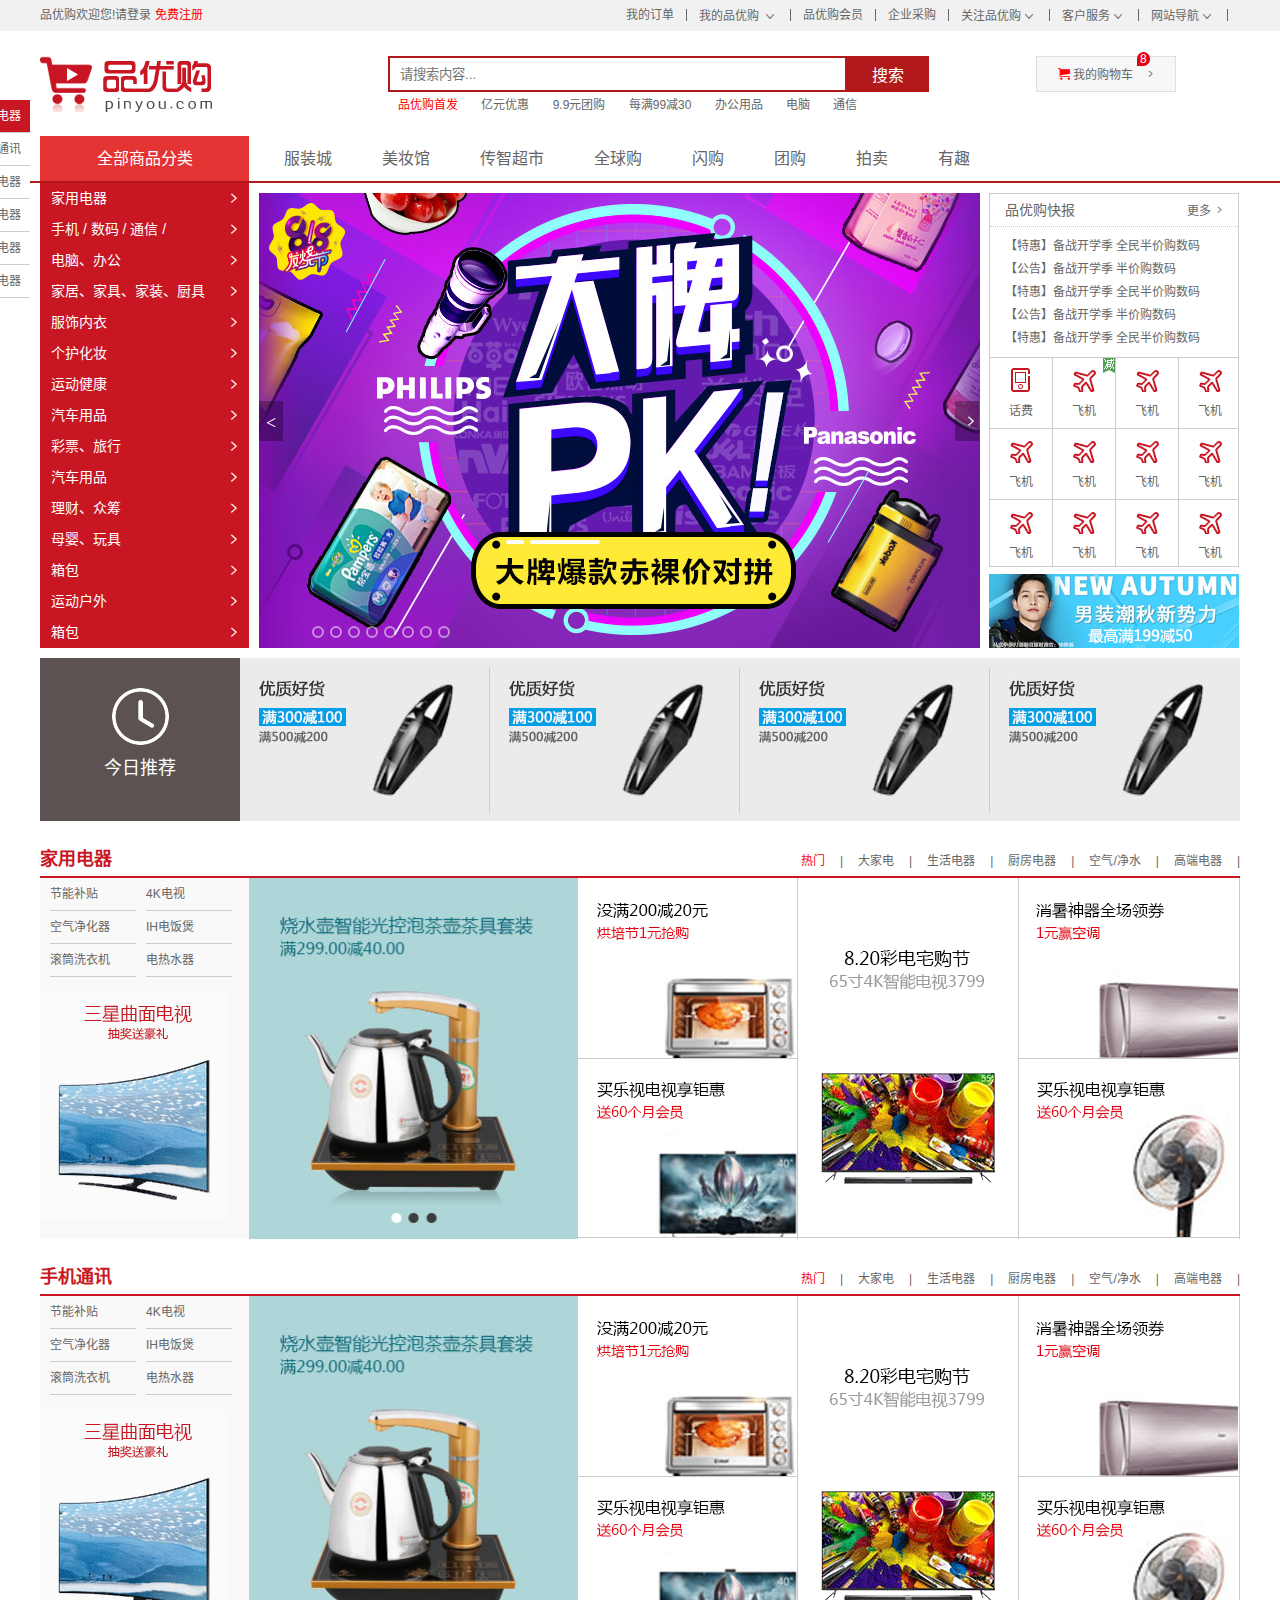
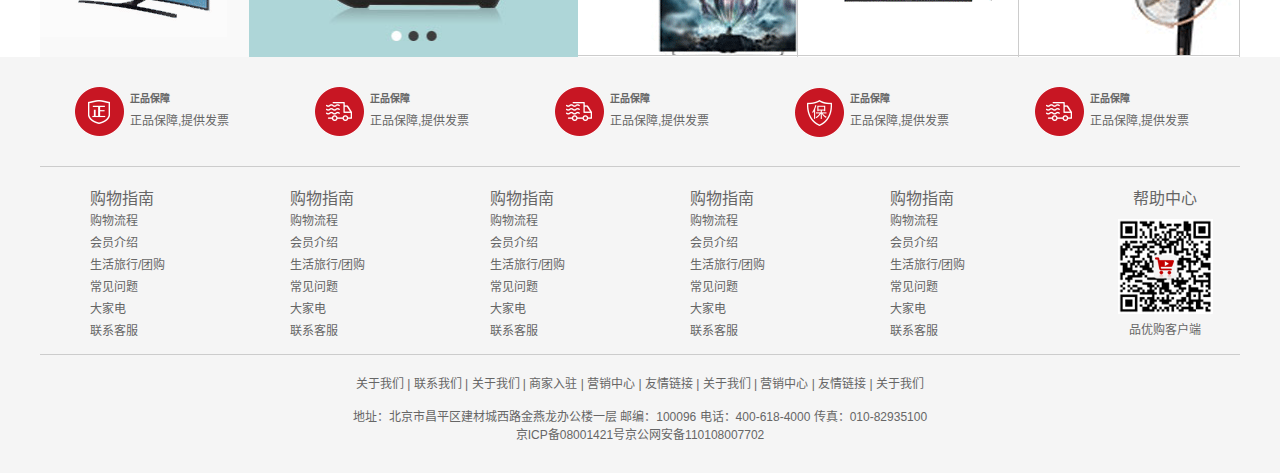
<file: index.html>
<!DOCTYPE html>
<html lang="zh-CN">
<head>
  <meta charset="UTF-8">
  <title>品优购-正品低价、品质保障、配送及时、轻松购物！</title>
  <meta name="description" content="京东JD.COM-专业的综合网上购物商城,销售家电、数码通讯、电脑、家居百货、服装服饰、母婴、图书、食品等数万个品牌优质商品.便捷、诚信的服务，为您提供愉悦的网上购物体验!" />
  <meta name="Keywords" content="网上购物,网上商城,手机,笔记本,电脑,MP3,CD,VCD,DV,相机,数码,配件,手表,存储卡,京东" />
<!--  ico网页图标-->
  <link rel="shortcut icon" href="bitbug_favicon.ico">
  <link rel="stylesheet" href="css/base.css">
  <link rel="stylesheet" href="css/common.css">
  <link rel="stylesheet" href="css/index.css">
</head>
<body>
<!--顶部快捷导航-->
  <div class="shortcut">
    <div class="w">
      <div class="fl">
        <ul>
          <li>品优购欢迎您!</li>
          <li><a href="#">请登录</a> <a href="#" class="style-red">免费注册</a></li>
        </ul>
      </div>
      <div class="fr">
        <ul>
          <li><a href="#">我的订单</a></li>
          <li class="spacer"></li>
          <li>
            <a href="#">我的品优购</a>
            <i class="icomoon"></i>
          </li>
          <li class="spacer"></li>
          <li><a href="#">品优购会员</a></li>
          <li class="spacer"></li>
          <li><a href="#">企业采购</a></li>
          <li class="spacer"></li>
          <li><a href="#">关注品优购</a><i class="icomoon"></i></li>
          <li class="spacer"></li>
          <li><a href="#">客户服务</a><i class="icomoon"></i></li>
          <li class="spacer"></li>
          <li><a href="#">网站导航</a><i class="icomoon"></i></li>
          <li class="spacer"></li>
        </ul>
      </div>
    </div>
  </div>
<!--header-->
  <div class="header w">
    <div class="logo">
      <h1>
        <a href="index.html" title="品优购">品优购</a>
      </h1>
    </div>

    <div class="search">
      <input type="text" class="text" placeholder="请搜索内容..."></input>
      <button class="btn">搜索</button>
    </div>

    <div class="hotwrods">
      <a href="#" class="style-red">品优购首发</a>
      <a href="#">亿元优惠</a>
      <a href="#">9.9元团购</a>
      <a href="#">每满99减30</a>
      <a href="#">办公用品</a>
      <a href="#">电脑</a>
      <a href="#">通信</a>
    </div>

    <div class="shopcar">
      <i class="car"></i> 我的购物车 <i class="arrow"></i>
      <i class="count">8</i>
    </div>
  </div>
<!--nav-->
  <div class="nav">
    <div class="w">
      <div class="dropdown fl">
        <div class="dt">全部商品分类</div>
        <div class="dd">
          <ul>
            <li class="menu_item"><a href="#">家用电器</a> <i></i></li>
            <li class="menu_item">
              <a href="list.html">手机 / </a>
              <a href="#">数码 / </a>
              <a href="#">通信 / </a>
              <i></i></li>
            <li class="menu_item"><a href="#">电脑、办公</a> <i></i></li>
            <li class="menu_item"><a href="#">家居、家具、家装、厨具</a> <i></i></li>
            <li class="menu_item"><a href="#">服饰内衣</a> <i></i></li>
            <li class="menu_item"><a href="#">个护化妆</a> <i></i></li>
            <li class="menu_item"><a href="#">运动健康</a> <i></i></li>
            <li class="menu_item"><a href="#">汽车用品</a> <i></i></li>
            <li class="menu_item"><a href="#">彩票、旅行</a> <i></i></li>
            <li class="menu_item"><a href="#">汽车用品</a> <i></i></li>
            <li class="menu_item"><a href="#">理财、众筹</a> <i></i></li>
            <li class="menu_item"><a href="#">母婴、玩具</a> <i></i></li>
            <li class="menu_item"><a href="#">箱包</a> <i></i></li>
            <li class="menu_item"><a href="#">运动户外</a> <i></i></li>
            <li class="menu_item"><a href="#">箱包</a> <i></i></li>

          </ul>
        </div>
      </div>
      <div class="navitems fl">
        <ul>
          <li><a href="#">服装城</a></li>
          <li><a href="#">美妆馆</a></li>
          <li><a href="#">传智超市</a></li>
          <li><a href="#">全球购</a></li>
          <li><a href="#">闪购</a></li>
          <li><a href="#">团购</a></li>
          <li><a href="#">拍卖</a></li>
          <li><a href="#">有趣</a></li>
        </ul>
      </div>
    </div>
  </div>

<!--mian-->
  <div class="w">
    <div class="main">
      <div class="focus fl">
        <a href="#" class="arrow_l"> < </a>
        <a href="#" class="arrow_r"></a>
        <ul>
          <li><a href="#"><img src="upload/focus.png" alt=""></a></li>
        </ul>
        <ol class="circle">
          <li></li>
          <li></li>
          <li></li>
          <li></li>
          <li></li>
          <li></li>
          <li></li>
          <li></li>
        </ol>
      </div>
      <div class="newsflash fr">
        <div class="news">
          <div class="news_hd">
            品优购快报
            <a href="#">更多</a>
          </div>
          <div class="news_bd">
            <ul>
              <li><a href="#">【特惠】备战开学季 全民半价购数码</a></li>
              <li><a href="#">【公告】备战开学季 半价购数码</a></li>
              <li><a href="#">【特惠】备战开学季 全民半价购数码</a></li>
              <li><a href="#">【公告】备战开学季 半价购数码</a></li>
              <li><a href="#">【特惠】备战开学季 全民半价购数码</a></li>
            </ul>
          </div>
        </div>
        <div class="lifeservice">
          <ul>
            <li>
              <a href="#">
                <i class="service_ico service_ico_huafei"></i>
                <p>话费</p>
              </a>
            </li>
            <li>
              <a href="#">
                <i class="service_ico service_ico_feiji"></i>
                <p>飞机</p>
              </a>
              <span class="hot"></span>
            </li>
            <li>
              <a href="#">
                <i class="service_ico service_ico_feiji"></i>
                <p>飞机</p>
              </a>
            </li>
            <li>
              <a href="#">
                <i class="service_ico service_ico_feiji"></i>
                <p>飞机</p>
              </a>
            </li>
            <li>
              <a href="#">
                <i class="service_ico service_ico_feiji"></i>
                <p>飞机</p>
              </a>
            </li>
            <li>
              <a href="#">
                <i class="service_ico service_ico_feiji"></i>
                <p>飞机</p>
              </a>
            </li>
            <li>
              <a href="#">
                <i class="service_ico service_ico_feiji"></i>
                <p>飞机</p>
              </a>
            </li>
            <li>
              <a href="#">
                <i class="service_ico service_ico_feiji"></i>
                <p>飞机</p>
              </a>
            </li>
            <li>
              <a href="#">
                <i class="service_ico service_ico_feiji"></i>
                <p>飞机</p>
              </a>
            </li>
            <li>
              <a href="#">
                <i class="service_ico service_ico_feiji"></i>
                <p>飞机</p>
              </a>
            </li>
            <li>
              <a href="#">
                <i class="service_ico service_ico_feiji"></i>
                <p>飞机</p>
              </a>
            </li>
            <li>
              <a href="#">
                <i class="service_ico service_ico_feiji"></i>
                <p>飞机</p>
              </a>
            </li>
          </ul>
        </div>
        <div class="bargain">
          <img src="upload/bargain.png" alt="">
        </div>
      </div>
    </div>
  </div>
<!--recommend推荐服务模块-->
  <div class="recommend w">
    <div class="recom_hd fl">
      <img src="img/clock.png" alt="">
      <h3>今日推荐</h3>
    </div>
    <div class="recom_bd fl">
      <ul>
        <li>
          <a href="#">
            <img src="upload/pic.jpg" alt="">
          </a>
        </li>
        <li>
          <a href="#">
            <img src="upload/pic.jpg" alt="">
          </a>
        </li>
        <li>
          <a href="#">
            <img src="upload/pic.jpg" alt="">
          </a>
        </li>
        <li class="last">
          <a href="#">
            <img src="upload/pic.jpg" alt="">
          </a>
        </li>
      </ul>
    </div>
  </div>
<!--floor楼层区-->
  <div class="floor">
    <div class="jiadian w">
      <div class="box_hd">
        <h3>家用电器</h3>
        <div class="tab-list">
          <ul>
            <li><a href="#" class="style-red">热门</a>|</li>
            <li><a href="#">大家电</a>|</li>
            <li><a href="#">生活电器</a>|</li>
            <li><a href="#">厨房电器</a>|</li>
            <li><a href="#">空气/净水</a>|</li>
            <li><a href="#">高端电器</a>|</li>
          </ul>
        </div>
      </div>
      <div class="box_bd">
        <ul class="tab-con">
          <li class="w209">
            <ul class="tab-con-list">
              <li>
                <a href="#">节能补贴</a>
              </li>
              <li>
                <a href="#">4K电视</a>
              </li>
              <li>
                <a href="#">空气净化器</a>
              </li>
              <li>
                <a href="#">IH电饭煲</a>
              </li>
              <li>
                <a href="#">滚筒洗衣机</a>
              </li>
              <li>
                <a href="#">电热水器</a>
              </li>
            </ul>
            <img src="upload/floor-1-1.png" alt="">
          </li>
          <li class="w329">
            <img src="upload/pic1_03.jpg" alt="">
          </li>
          <li class="w219">
            <div class="tab-con-item">
              <a href="#">
                <img src="upload/floor-1-2.png" alt="">
              </a>
            </div>
            <div class="tab-con-item">
              <a href="#">
                <img src="upload/floor-1-3.png" alt="">
              </a>
            </div>
          </li>
          <li class="w220">
            <div class="tab-con-item">
              <a href="#">
                <img src="upload/floor-1-4.png" alt="">
              </a>
            </div>
          </li>
          <li class="w220">
            <div class="tab-con-item">
              <a href="#">
                <img src="upload/floor-1-5.png" alt="">
              </a>
            </div>
            <div class="tab-con-item">
              <a href="#">
                <img src="upload/floor-1-6.png" alt="">
              </a>
            </div>
          </li>
        </ul>
      </div>
    </div>
    <div class="jiadian w">
      <div class="box_hd">
        <h3>手机通讯</h3>
        <div class="tab-list">
          <ul>
            <li><a href="#" class="style-red">热门</a>|</li>
            <li><a href="#">大家电</a>|</li>
            <li><a href="#">生活电器</a>|</li>
            <li><a href="#">厨房电器</a>|</li>
            <li><a href="#">空气/净水</a>|</li>
            <li><a href="#">高端电器</a>|</li>
          </ul>
        </div>
      </div>
      <div class="box_bd">
        <ul class="tab-con">
          <li class="w209">
            <ul class="tab-con-list">
              <li>
                <a href="#">节能补贴</a>
              </li>
              <li>
                <a href="#">4K电视</a>
              </li>
              <li>
                <a href="#">空气净化器</a>
              </li>
              <li>
                <a href="#">IH电饭煲</a>
              </li>
              <li>
                <a href="#">滚筒洗衣机</a>
              </li>
              <li>
                <a href="#">电热水器</a>
              </li>
            </ul>
            <img src="upload/floor-1-1.png" alt="">
          </li>
          <li class="w329">
            <img src="upload/pic1_03.jpg" alt="">
          </li>
          <li class="w219">
            <div class="tab-con-item">
              <a href="#">
                <img src="upload/floor-1-2.png" alt="">
              </a>
            </div>
            <div class="tab-con-item">
              <a href="#">
                <img src="upload/floor-1-3.png" alt="">
              </a>
            </div>
          </li>
          <li class="w220">
            <div class="tab-con-item">
              <a href="#">
                <img src="upload/floor-1-4.png" alt="">
              </a>
            </div>
          </li>
          <li class="w220">
            <div class="tab-con-item">
              <a href="#">
                <img src="upload/floor-1-5.png" alt="">
              </a>
            </div>
            <div class="tab-con-item">
              <a href="#">
                <img src="upload/floor-1-6.png" alt="">
              </a>
            </div>
          </li>
        </ul>
      </div>
    </div>
  </div>
<!--固定电梯导航-->
  <div class="fixedtool">
    <ul>
      <li class="current">家用电器</li>
      <li>手机通讯</li>
      <li>家用电器</li>
      <li>家用电器</li>
      <li>家用电器</li>
      <li>家用电器</li>
    </ul>
  </div>

<!--footer-->
  <div class="footer">
    <div class="w">
      <div class="mod_servlce">
        <ul>
          <li>
            <i class="mod_servlce_icon mod_servlce_zheng"></i>
            <div class="mod_servlce_title">
              <h5>正品保障</h5>
              <p>正品保障,提供发票</p>
            </div>
          </li>
          <li>
            <i class="mod_servlce_icon mod_servlce_kuai"></i>
            <div class="mod_servlce_title">
              <h5>正品保障</h5>
              <p>正品保障,提供发票</p>
            </div>
          </li>
          <li>
            <i class="mod_servlce_icon mod_servlce_kuai"></i>
            <div class="mod_servlce_title">
              <h5>正品保障</h5>
              <p>正品保障,提供发票</p>
            </div>
          </li>
          <li>
            <i class="mod_servlce_icon mod_servlce_bao"></i>
            <div class="mod_servlce_title">
              <h5>正品保障</h5>
              <p>正品保障,提供发票</p>
            </div>
          </li>
          <li>
            <i class="mod_servlce_icon mod_servlce_kuai"></i>
            <div class="mod_servlce_title">
              <h5>正品保障</h5>
              <p>正品保障,提供发票</p>
            </div>
          </li>
        </ul>
      </div>
      <div class="mod_help">
        <dl class="mod_help_item">
        <dt>购物指南</dt>
        <dd><a href="#">购物流程</a></dd>
        <dd><a href="#">会员介绍</a></dd>
        <dd><a href="#">生活旅行/团购</a></dd>
        <dd><a href="#">常见问题</a></dd>
        <dd><a href="#">大家电</a></dd>
        <dd><a href="#">联系客服</a></dd>
      </dl>
        <dl class="mod_help_item">
          <dt>购物指南</dt>
          <dd><a href="#">购物流程</a></dd>
          <dd><a href="#">会员介绍</a></dd>
          <dd><a href="#">生活旅行/团购</a></dd>
          <dd><a href="#">常见问题</a></dd>
          <dd><a href="#">大家电</a></dd>
          <dd><a href="#">联系客服</a></dd>
        </dl>
        <dl class="mod_help_item">
          <dt>购物指南</dt>
          <dd><a href="#">购物流程</a></dd>
          <dd><a href="#">会员介绍</a></dd>
          <dd><a href="#">生活旅行/团购</a></dd>
          <dd><a href="#">常见问题</a></dd>
          <dd><a href="#">大家电</a></dd>
          <dd><a href="#">联系客服</a></dd>
        </dl>
        <dl class="mod_help_item">
          <dt>购物指南</dt>
          <dd><a href="#">购物流程</a></dd>
          <dd><a href="#">会员介绍</a></dd>
          <dd><a href="#">生活旅行/团购</a></dd>
          <dd><a href="#">常见问题</a></dd>
          <dd><a href="#">大家电</a></dd>
          <dd><a href="#">联系客服</a></dd>
        </dl>
        <dl class="mod_help_item">
          <dt>购物指南</dt>
          <dd><a href="#">购物流程</a></dd>
          <dd><a href="#">会员介绍</a></dd>
          <dd><a href="#">生活旅行/团购</a></dd>
          <dd><a href="#">常见问题</a></dd>
          <dd><a href="#">大家电</a></dd>
          <dd><a href="#">联系客服</a></dd>
        </dl>
        <dl class="mod_help_item mod_help_app">
          <dt>帮助中心</dt>
          <dd>
            <img src="./upload/ewm_03.png" alt="">
            <p>品优购客户端</p>
          </dd>
        </dl>
      </div>
      <div class="mod_copyright">
        <p class="mod_copyright_links">
          关于我们 | 联系我们 | 关于我们 | 商家入驻 | 营销中心 | 友情链接 | 关于我们 | 营销中心 | 友情链接 | 关于我们
        </p>
        <p class="mod_copyright_info">
          地址：北京市昌平区建材城西路金燕龙办公楼一层 邮编：100096 电话：400-618-4000 传真：010-82935100 <br>

          京ICP备08001421号京公网安备110108007702
        </p>
      </div>
    </div>
  </div>
</body>
</html>
</file>
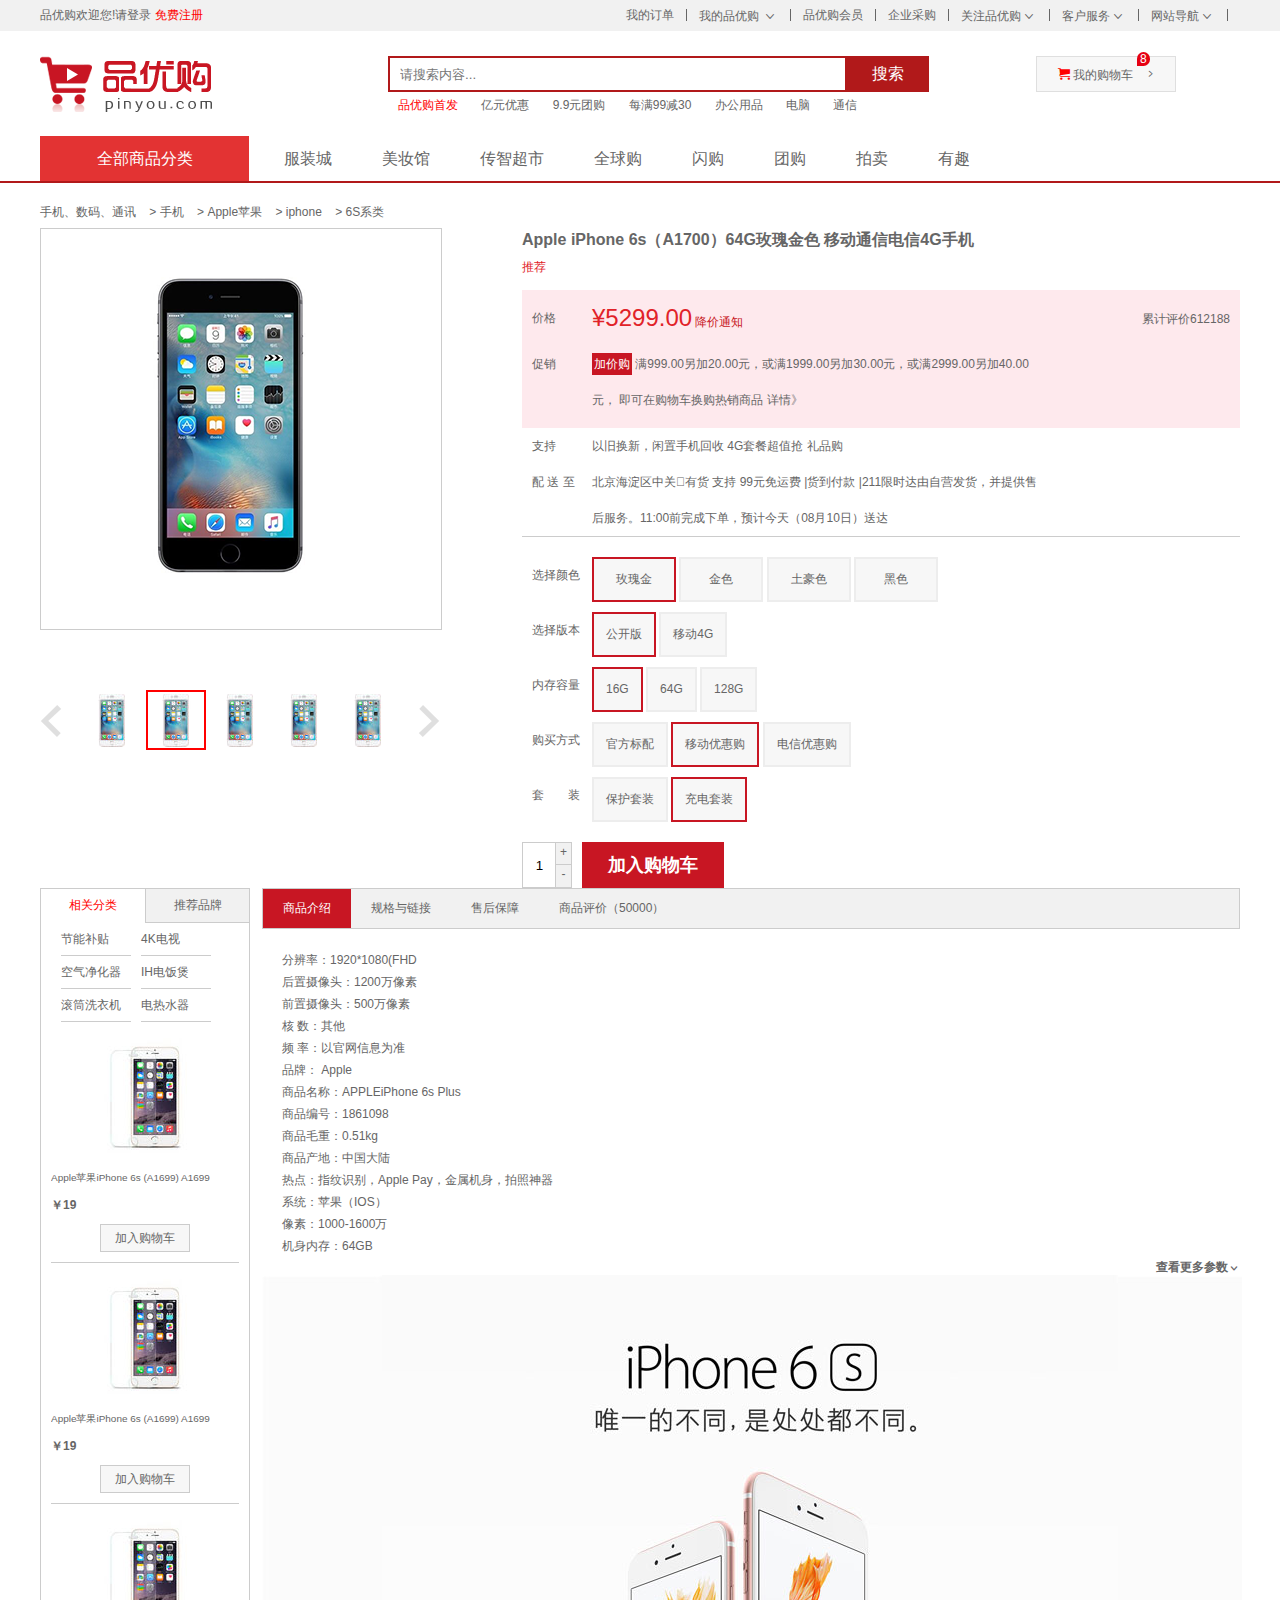
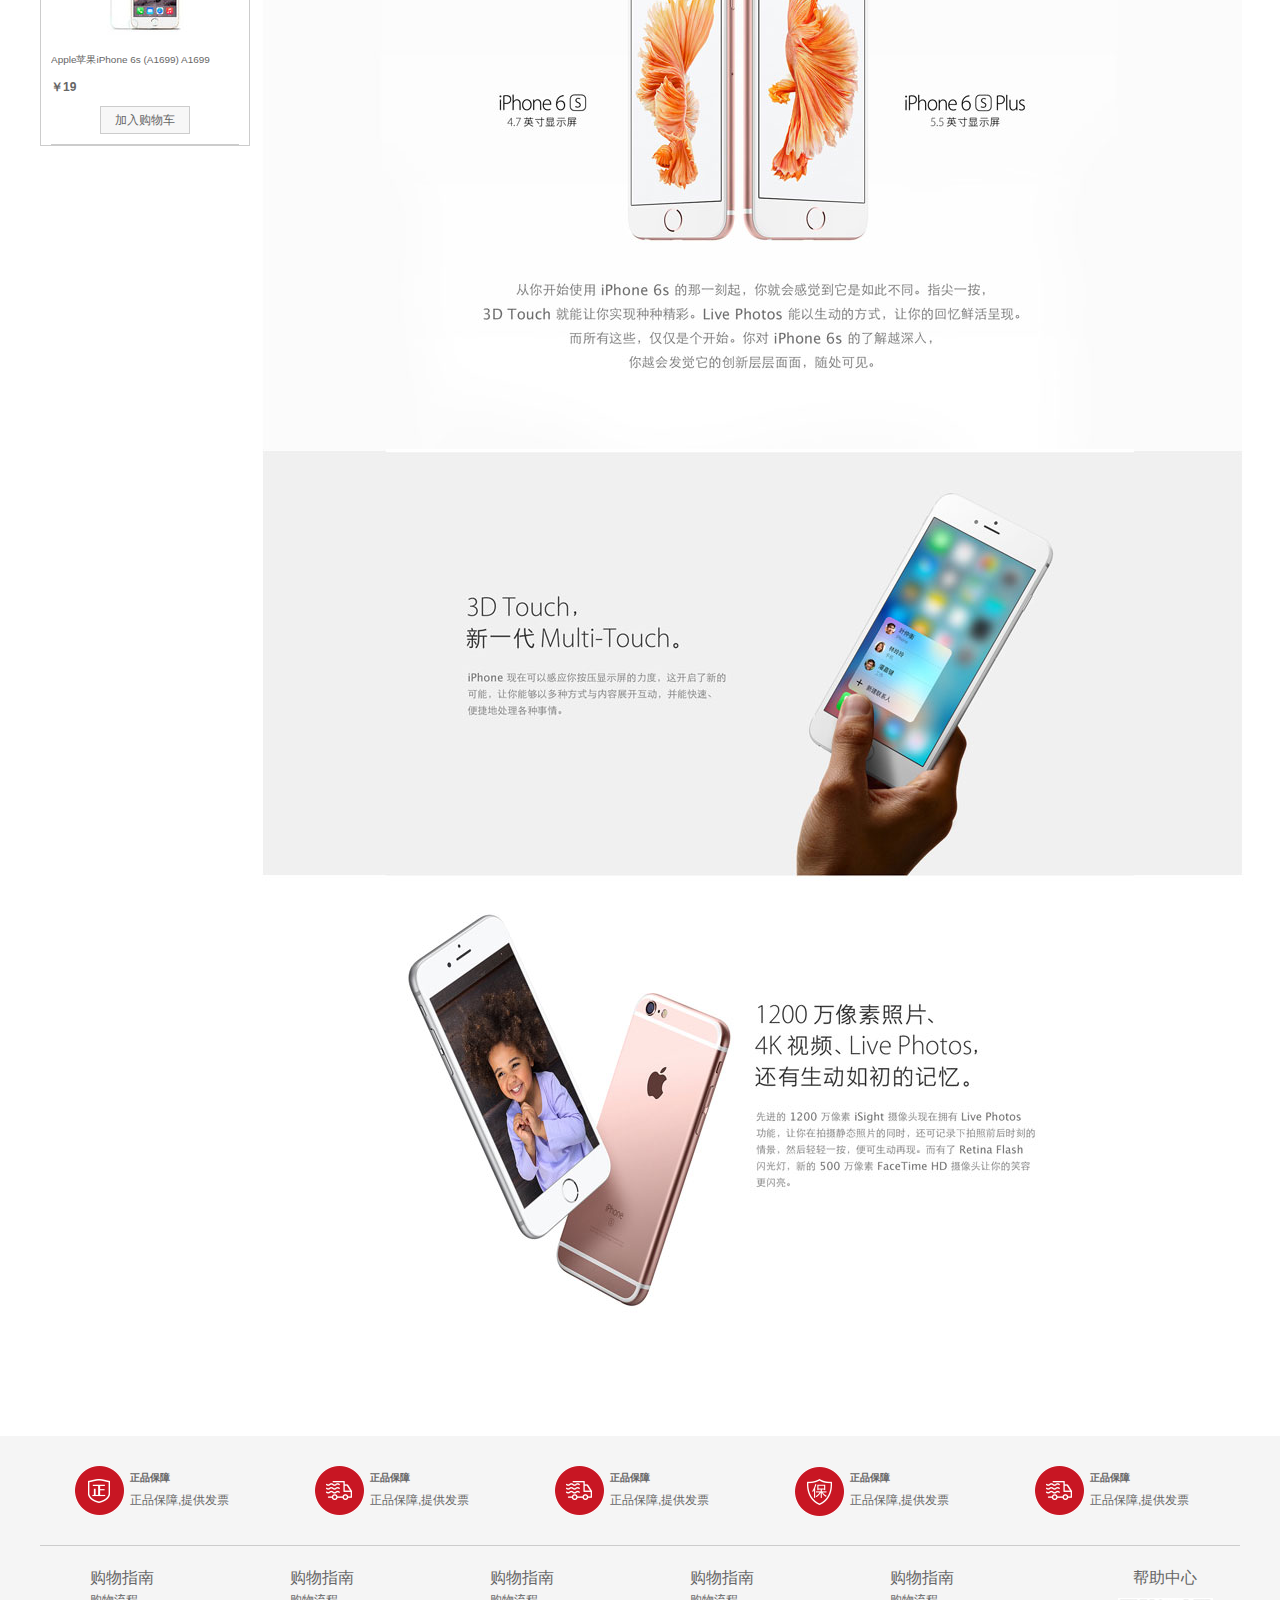
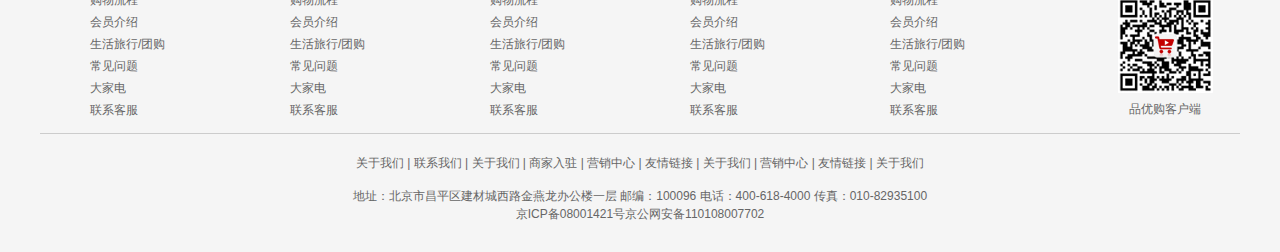
<file: detail.html>
<!DOCTYPE html>
<html lang="en">
<head>
    <meta charset="UTF-8">
    <title>手机详情页！</title>
    <meta name="description" content="京东JD.COM-专业的综合网上购物商城,销售家电、数码通讯、电脑、家居百货、服装服饰、母婴、图书、食品等数万个品牌优质商品.便捷、诚信的服务，为您提供愉悦的网上购物体验!" />
    <meta name="Keywords" content="网上购物,网上商城,手机,笔记本,电脑,MP3,CD,VCD,DV,相机,数码,配件,手表,存储卡,京东" />
    <!--  ico网页图标-->
    <link rel="shortcut icon" href="bitbug_favicon.ico">
    <link rel="stylesheet" href="css/base.css">
    <link rel="stylesheet" href="css/common.css">
    <link rel="stylesheet" href="css/detail.css">
</head>
<body>
    <!--顶部快捷导航-->
    <div class="shortcut">
        <div class="w">
            <div class="fl">
                <ul>
                    <li>品优购欢迎您!</li>
                    <li><a href="#">请登录</a> <a href="#" class="style-red">免费注册</a></li>
                </ul>
            </div>
            <div class="fr">
                <ul>
                    <li><a href="#">我的订单</a></li>
                    <li class="spacer"></li>
                    <li>
                        <a href="#">我的品优购</a>
                        <i class="icomoon"></i>
                    </li>
                    <li class="spacer"></li>
                    <li><a href="#">品优购会员</a></li>
                    <li class="spacer"></li>
                    <li><a href="#">企业采购</a></li>
                    <li class="spacer"></li>
                    <li><a href="#">关注品优购</a><i class="icomoon"></i></li>
                    <li class="spacer"></li>
                    <li><a href="#">客户服务</a><i class="icomoon"></i></li>
                    <li class="spacer"></li>
                    <li><a href="#">网站导航</a><i class="icomoon"></i></li>
                    <li class="spacer"></li>
                </ul>
            </div>
        </div>
    </div>
    <!--header-->
    <div class="header w">
        <div class="logo">
            <h1>
                <a href="index.html" title="品优购">品优购</a>
            </h1>
        </div>

        <div class="search">
            <input type="text" class="text" placeholder="请搜索内容..."></input>
            <button class="btn">搜索</button>
        </div>

        <div class="hotwrods">
            <a href="#" class="style-red">品优购首发</a>
            <a href="#">亿元优惠</a>
            <a href="#">9.9元团购</a>
            <a href="#">每满99减30</a>
            <a href="#">办公用品</a>
            <a href="#">电脑</a>
            <a href="#">通信</a>
        </div>

        <div class="shopcar">
            <i class="car"></i> 我的购物车 <i class="arrow"></i>
            <i class="count">8</i>
        </div>
    </div>
    <!--nav-->
    <div class="nav">
        <div class="w">
            <div class="dropdown fl">
                <div class="dt">全部商品分类</div>
                <div class="dd" style="display: none">
                    <ul>
                        <li class="menu_item"><a href="#">家用电器</a> <i></i></li>
                        <li class="menu_item">
                            <a href="#">手机 / </a>
                            <a href="#">数码 / </a>
                            <a href="#">通信 / </a>
                            <i></i></li>
                        <li class="menu_item"><a href="#">电脑、办公</a> <i></i></li>
                        <li class="menu_item"><a href="#">家居、家具、家装、厨具</a> <i></i></li>
                        <li class="menu_item"><a href="#">服饰内衣</a> <i></i></li>
                        <li class="menu_item"><a href="#">个护化妆</a> <i></i></li>
                        <li class="menu_item"><a href="#">运动健康</a> <i></i></li>
                        <li class="menu_item"><a href="#">汽车用品</a> <i></i></li>
                        <li class="menu_item"><a href="#">彩票、旅行</a> <i></i></li>
                        <li class="menu_item"><a href="#">汽车用品</a> <i></i></li>
                        <li class="menu_item"><a href="#">理财、众筹</a> <i></i></li>
                        <li class="menu_item"><a href="#">母婴、玩具</a> <i></i></li>
                        <li class="menu_item"><a href="#">箱包</a> <i></i></li>
                        <li class="menu_item"><a href="#">运动户外</a> <i></i></li>
                        <li class="menu_item"><a href="#">箱包</a> <i></i></li>

                    </ul>
                </div>
            </div>
            <div class="navitems fl">
                <ul>
                    <li><a href="#">服装城</a></li>
                    <li><a href="#">美妆馆</a></li>
                    <li><a href="#">传智超市</a></li>
                    <li><a href="#">全球购</a></li>
                    <li><a href="#">闪购</a></li>
                    <li><a href="#">团购</a></li>
                    <li><a href="#">拍卖</a></li>
                    <li><a href="#">有趣</a></li>
                </ul>
            </div>
        </div>
    </div>

<!--    详情页de_container-->
    <div class="de_container w">
<!--        面包屑导航-->
        <div class="crumb_wrap">
            <a href="#">手机、数码、通讯</a> >
            <a href="#">手机</a> >
            <a href="#">Apple苹果</a> >
            <a href="#">iphone</a> >
            <a href="#">6S系类</a>
        </div>
<!--        产品介绍模块-->
        <div class="product_intro clearfix">
<!--            预览区-->
            <div class="preview_wrap fl">
                <div class="preview_img">
                    <img src="upload/s3.png" alt="">
                </div>

                <div class="preview_list">
                    <a href="#" class="arrow_prev">
                        <img src="upload/disabled-prev.png" alt="">
                    </a>
                    <a href="#" class="arrow_next">
                        <img src="upload/disabled-next.png" alt="">
                    </a>
                    <ul class="list_item">
                        <li>
                            <img src="upload/s1.png" alt="">
                        </li>
                        <li class="current">
                            <img src="upload/s1.png" alt="">
                        </li>
                        <li>
                            <img src="upload/s1.png" alt="">
                        </li>
                        <li>
                            <img src="upload/s1.png" alt="">
                        </li>
                        <li>
                            <img src="upload/s1.png" alt="">
                        </li>
                    </ul>
                </div>
            </div>
<!--            产品详细信息-->
            <div class="itemInfo_wrap fr">
                <div class="sku_name">
                    Apple iPhone 6s（A1700）64G玫瑰金色 移动通信电信4G手机
                </div>
                <div class="news">
                    推荐
                </div>
                <div class="summary">
                    <dl class="summary_price">
                        <dt>价格</dt>
                        <dd>
                            <i class="price">¥5299.00</i>
                            <a href="#">降价通知</a>
                            <div class="remark">累计评价612188</div>
                        </dd>
                    </dl>
                    <dl class="summary_promotion">
                        <dt>促销</dt>
                        <dd>
                            <em>加价购</em>
                            满999.00另加20.00元，或满1999.00另加30.00元，或满2999.00另加40.00元，
                            即可在购物车换购热销商品 详情》
                        </dd>
                    </dl>
                    <dl class="summary_support">
                        <dt>支持</dt>
                        <dd>
                            以旧换新，闲置手机回收 4G套餐超值抢 礼品购
                        </dd>
                    </dl>
                    <dl class="summary_psz">
                        <dt>配 送 至</dt>
                        <dd>
                            北京海淀区中关有货 支持 99元免运费 |货到付款 |211限时达由自营发货，并提供售后服务。11:00前完成下单，预计今天（08月10日）送达
                        </dd>
                    </dl>
                    <dl class="choose_color">
                        <dt>选择颜色</dt>
                        <dd>
                            <a href="javascript:;" class="current">玫瑰金</a>
                            <a href="javascript:;">金色</a>
                            <a href="javascript:;">土豪色</a>
                            <a href="javascript:;">黑色</a>
                        </dd>
                    </dl>
                    <dl class="choose_version">
                        <dt>选择版本</dt>
                        <dd>
                            <a href="javascript:;" class="current">公开版</a>
                            <a href="javascript:;">移动4G</a>
                        </dd>
                    </dl>
                    <dl class="choose_nc">
                        <dt>内存容量</dt>
                        <dd>
                            <a href="javascript:;" class="current">16G</a>
                            <a href="javascript:;">64G</a>
                            <a href="javascript:;">128G</a>
                        </dd>
                    </dl>

                    <dl class="choose_type">
                        <dt>购买方式</dt>
                        <dd>
                            <a href="javascript:;">官方标配</a>
                            <a href="javascript:;" class="current">移动优惠购</a>
                            <a href="javascript:;">电信优惠购</a>
                        </dd>
                    </dl>
                    <dl class="choose_tz">
                        <dt>套　　装</dt>
                        <dd>
                            <a href="javascript:;">保护套装</a>
                            <a href="javascript:;" class="current">充电套装</a>
                        </dd>
                    </dl>

                    <div class="choose_btns">
                        <div class="choose_amount">
                            <input type="text" value="1">
                            <a href="javascript:;" class="add">+</a>
                            <a href="javascript:;" class="reduce">-</a>
                        </div>
                        <a href="#" class="addcar">加入购物车</a>
                    </div>
                </div>
            </div>
        </div>
<!--        产品细节模块-->
        <div class="product_detail clearfix">
    <!--            aside-->
            <div class="aside fl">
                <div class="tab_list">
                    <ul>
                        <li class="first_tab current">相关分类</li>
                        <li class="second_tab">推荐品牌</li>
                    </ul>
                </div>
                <div class="tab_con">
                    <ul class="tab-con-list">
                        <li>
                            <a href="#">节能补贴</a>
                        </li>
                        <li>
                            <a href="#">4K电视</a>
                        </li>
                        <li>
                            <a href="#">空气净化器</a>
                        </li>
                        <li>
                            <a href="#">IH电饭煲</a>
                        </li>
                        <li>
                            <a href="#">滚筒洗衣机</a>
                        </li>
                        <li>
                            <a href="#">电热水器</a>
                        </li>
                    </ul>

                    <ul>
                        <li>
                            <img src="upload/44_03.jpg" alt="">
                            <h5>Apple苹果iPhone 6s (A1699)     A1699</h5>
                            <div class="aside_price">￥19</div>
                            <a href="#" class="as_addcar">加入购物车</a>
                        </li>
                        <li>
                            <img src="upload/44_03.jpg" alt="">
                            <h5>Apple苹果iPhone 6s (A1699)     A1699</h5>
                            <div class="aside_price">￥19</div>
                            <a href="#" class="as_addcar">加入购物车</a>
                        </li>
                        <li>
                            <img src="upload/44_03.jpg" alt="">
                            <h5>Apple苹果iPhone 6s (A1699)     A1699</h5>
                            <div class="aside_price">￥19</div>
                            <a href="#" class="as_addcar">加入购物车</a>
                        </li>
                    </ul>
                </div>
            </div>
    <!--            detail-->
            <div class="detail fr">
                <div class="detail_tab_list">
                    <ul>
                        <li class="current">商品介绍</li>
                        <li>规格与链接</li>
                        <li>售后保障</li>
                        <li>商品评价（50000）</li>
                    </ul>
                </div>
                <div class="detail_tab_con">
                    <div class="item">
                        <ul class="item_info">
                            <li>分辨率：1920*1080(FHD</li>
                            <li>后置摄像头：1200万像素</li>
                            <li>前置摄像头：500万像素</li>
                            <li>核 数：其他</li>
                            <li>频 率：以官网信息为准</li>
                            <li>品牌： Apple</li>
                            <li>商品名称：APPLEiPhone 6s Plus</li>
                            <li>商品编号：1861098</li>
                            <li>商品毛重：0.51kg</li>
                            <li>商品产地：中国大陆</li>
                            <li>热点：指纹识别，Apple Pay，金属机身，拍照神器</li>
                            <li>系统：苹果（IOS）</li>
                            <li>像素：1000-1600万</li>
                            <li>机身内存：64GB</li>
                        </ul>
                        <p>
                            <a href="#" class="more">查看更多参数</a>
                        </p>
                        <img src="upload/1_03.jpg" alt="">
                        <img src="upload/2_03.jpg" alt="">
                    </div>
                    <!--                    <div class="item"></div>-->
                    <!--                    <div class="item"></div>-->
                </div>
            </div>
        </div>
    </div>

    <!--footer-->
    <div class="footer">
        <div class="w">
            <div class="mod_servlce">
                <ul>
                    <li>
                        <i class="mod_servlce_icon mod_servlce_zheng"></i>
                        <div class="mod_servlce_title">
                            <h5>正品保障</h5>
                            <p>正品保障,提供发票</p>
                        </div>
                    </li>
                    <li>
                        <i class="mod_servlce_icon mod_servlce_kuai"></i>
                        <div class="mod_servlce_title">
                            <h5>正品保障</h5>
                            <p>正品保障,提供发票</p>
                        </div>
                    </li>
                    <li>
                        <i class="mod_servlce_icon mod_servlce_kuai"></i>
                        <div class="mod_servlce_title">
                            <h5>正品保障</h5>
                            <p>正品保障,提供发票</p>
                        </div>
                    </li>
                    <li>
                        <i class="mod_servlce_icon mod_servlce_bao"></i>
                        <div class="mod_servlce_title">
                            <h5>正品保障</h5>
                            <p>正品保障,提供发票</p>
                        </div>
                    </li>
                    <li>
                        <i class="mod_servlce_icon mod_servlce_kuai"></i>
                        <div class="mod_servlce_title">
                            <h5>正品保障</h5>
                            <p>正品保障,提供发票</p>
                        </div>
                    </li>
                </ul>
            </div>
            <div class="mod_help">
                <dl class="mod_help_item">
                    <dt>购物指南</dt>
                    <dd><a href="#">购物流程</a></dd>
                    <dd><a href="#">会员介绍</a></dd>
                    <dd><a href="#">生活旅行/团购</a></dd>
                    <dd><a href="#">常见问题</a></dd>
                    <dd><a href="#">大家电</a></dd>
                    <dd><a href="#">联系客服</a></dd>
                </dl>
                <dl class="mod_help_item">
                    <dt>购物指南</dt>
                    <dd><a href="#">购物流程</a></dd>
                    <dd><a href="#">会员介绍</a></dd>
                    <dd><a href="#">生活旅行/团购</a></dd>
                    <dd><a href="#">常见问题</a></dd>
                    <dd><a href="#">大家电</a></dd>
                    <dd><a href="#">联系客服</a></dd>
                </dl>
                <dl class="mod_help_item">
                    <dt>购物指南</dt>
                    <dd><a href="#">购物流程</a></dd>
                    <dd><a href="#">会员介绍</a></dd>
                    <dd><a href="#">生活旅行/团购</a></dd>
                    <dd><a href="#">常见问题</a></dd>
                    <dd><a href="#">大家电</a></dd>
                    <dd><a href="#">联系客服</a></dd>
                </dl>
                <dl class="mod_help_item">
                    <dt>购物指南</dt>
                    <dd><a href="#">购物流程</a></dd>
                    <dd><a href="#">会员介绍</a></dd>
                    <dd><a href="#">生活旅行/团购</a></dd>
                    <dd><a href="#">常见问题</a></dd>
                    <dd><a href="#">大家电</a></dd>
                    <dd><a href="#">联系客服</a></dd>
                </dl>
                <dl class="mod_help_item">
                    <dt>购物指南</dt>
                    <dd><a href="#">购物流程</a></dd>
                    <dd><a href="#">会员介绍</a></dd>
                    <dd><a href="#">生活旅行/团购</a></dd>
                    <dd><a href="#">常见问题</a></dd>
                    <dd><a href="#">大家电</a></dd>
                    <dd><a href="#">联系客服</a></dd>
                </dl>
                <dl class="mod_help_item mod_help_app">
                    <dt>帮助中心</dt>
                    <dd>
                        <img src="./upload/ewm_03.png" alt="">
                        <p>品优购客户端</p>
                    </dd>
                </dl>
            </div>
            <div class="mod_copyright">
                <p class="mod_copyright_links">
                    关于我们 | 联系我们 | 关于我们 | 商家入驻 | 营销中心 | 友情链接 | 关于我们 | 营销中心 | 友情链接 | 关于我们
                </p>
                <p class="mod_copyright_info">
                    地址：北京市昌平区建材城西路金燕龙办公楼一层 邮编：100096 电话：400-618-4000 传真：010-82935100 <br>

                    京ICP备08001421号京公网安备110108007702
                </p>
            </div>
        </div>
    </div>
</body>
</html>
</file>
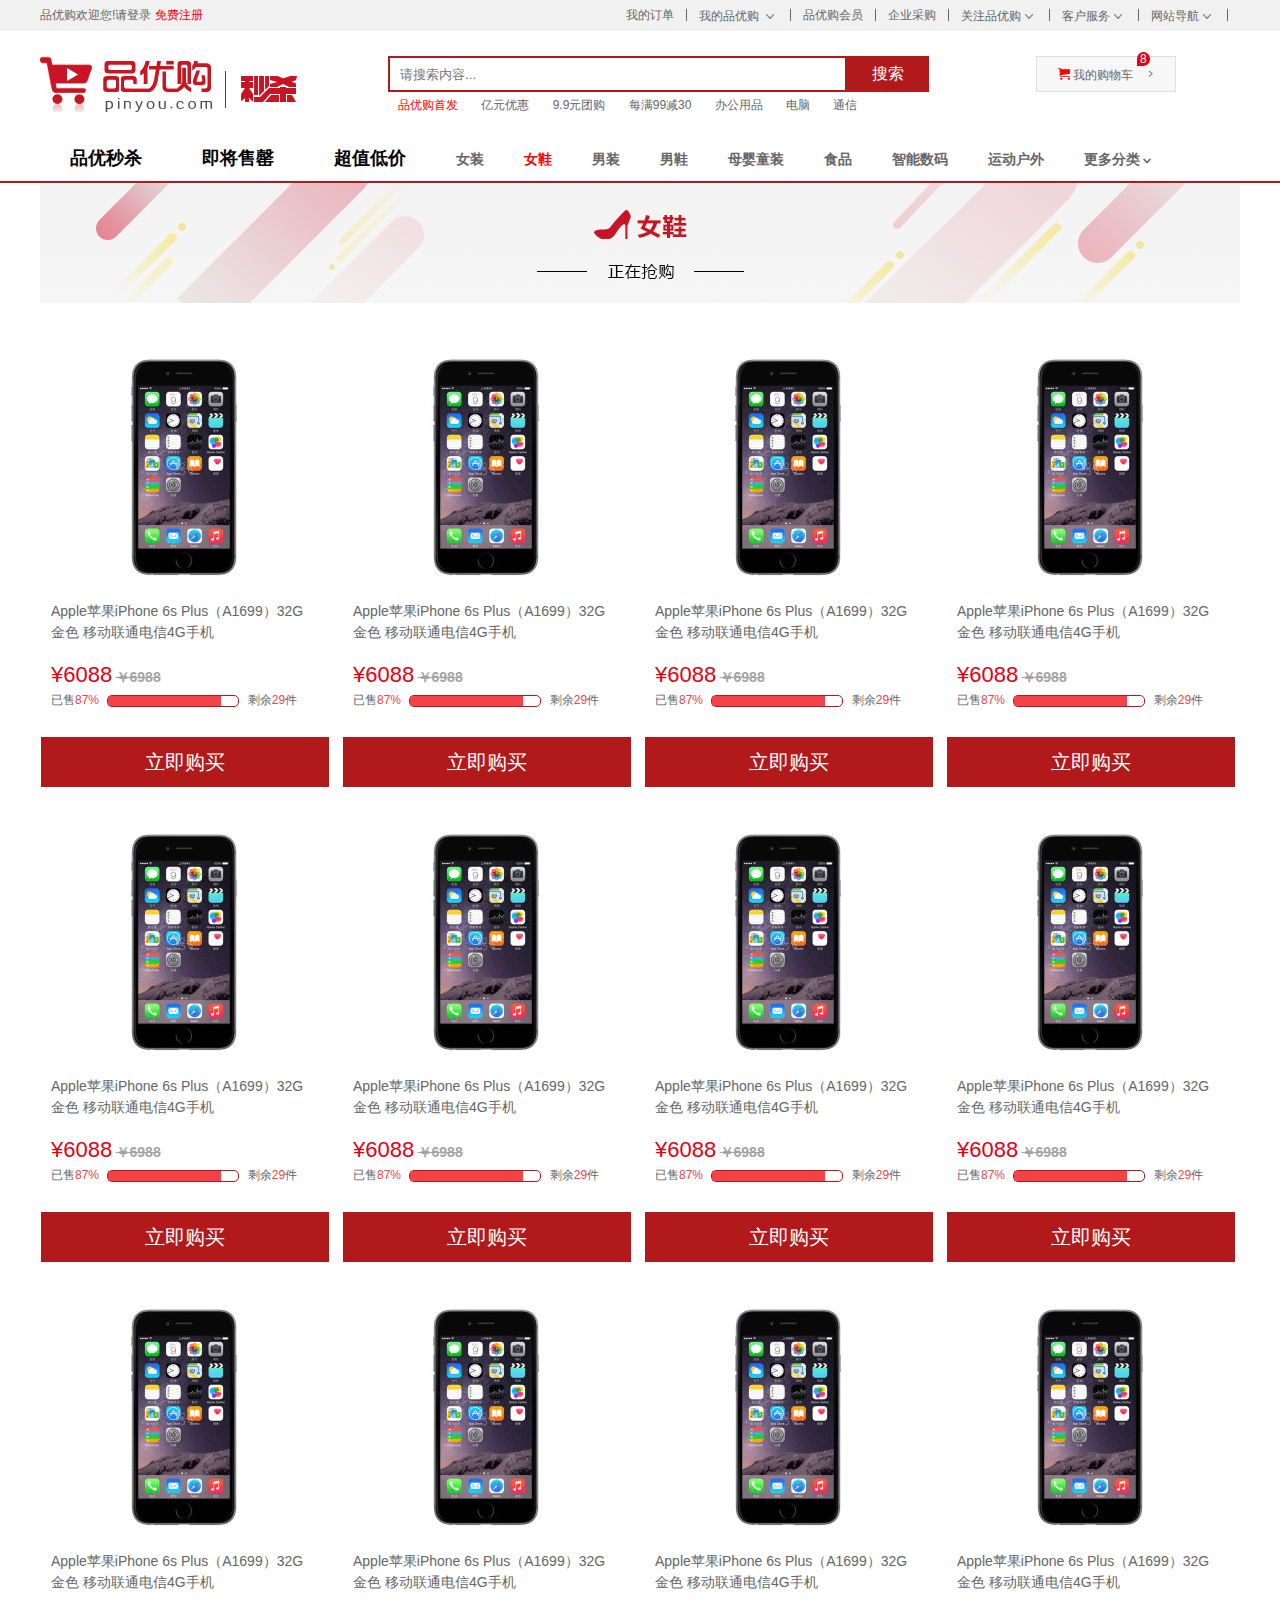
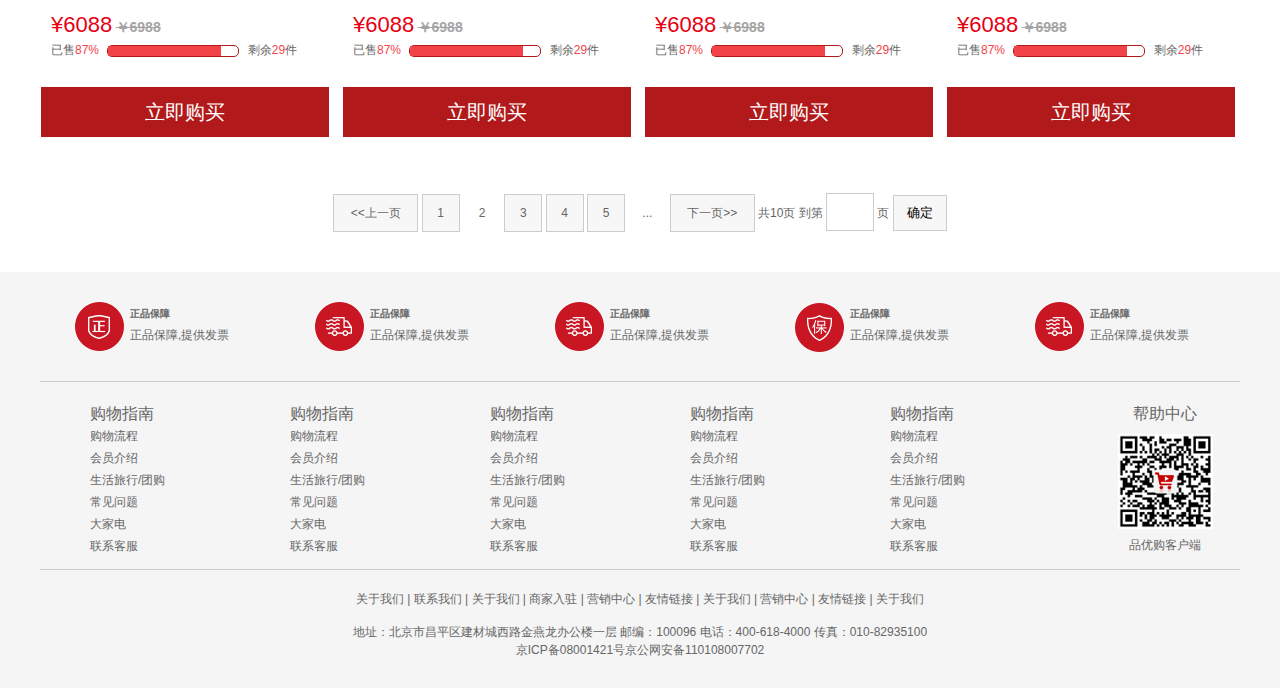
<file: list.html>
<!DOCTYPE html>
<html lang="en">
<head>
    <meta charset="UTF-8">
    <title>列表页-手机页面！</title>
    <meta name="description" content="京东JD.COM-专业的综合网上购物商城,销售家电、数码通讯、电脑、家居百货、服装服饰、母婴、图书、食品等数万个品牌优质商品.便捷、诚信的服务，为您提供愉悦的网上购物体验!" />
    <meta name="Keywords" content="网上购物,网上商城,手机,笔记本,电脑,MP3,CD,VCD,DV,相机,数码,配件,手表,存储卡,京东" />
    <!--  ico网页图标-->
    <link rel="shortcut icon" href="bitbug_favicon.ico">
    <link rel="stylesheet" href="css/base.css">
    <link rel="stylesheet" href="css/common.css">
    <link rel="stylesheet" href="css/list.css">
</head>
<body>
<!--顶部快捷导航-->
    <div class="shortcut">
    <div class="w">
        <div class="fl">
            <ul>
                <li>品优购欢迎您!</li>
                <li><a href="#">请登录</a> <a href="#" class="style-red">免费注册</a></li>
            </ul>
        </div>
        <div class="fr">
            <ul>
                <li><a href="#">我的订单</a></li>
                <li class="spacer"></li>
                <li>
                    <a href="#">我的品优购</a>
                    <i class="icomoon"></i>
                </li>
                <li class="spacer"></li>
                <li><a href="#">品优购会员</a></li>
                <li class="spacer"></li>
                <li><a href="#">企业采购</a></li>
                <li class="spacer"></li>
                <li><a href="#">关注品优购</a><i class="icomoon"></i></li>
                <li class="spacer"></li>
                <li><a href="#">客户服务</a><i class="icomoon"></i></li>
                <li class="spacer"></li>
                <li><a href="#">网站导航</a><i class="icomoon"></i></li>
                <li class="spacer"></li>
            </ul>
        </div>
    </div>
</div>
<!--header-->
    <div class="header w">
    <div class="logo">
        <h1>
            <a href="index.html" title="品优购">品优购</a>
        </h1>
    </div>
<!--        sk-->
    <div class="sk">
        <img src="upload/secKill_03.png" alt="">
    </div>

    <div class="search">
        <input type="text" class="text" placeholder="请搜索内容..."></input>
        <button class="btn">搜索</button>
    </div>

    <div class="hotwrods">
        <a href="#" class="style-red">品优购首发</a>
        <a href="#">亿元优惠</a>
        <a href="#">9.9元团购</a>
        <a href="#">每满99减30</a>
        <a href="#">办公用品</a>
        <a href="#">电脑</a>
        <a href="#">通信</a>
    </div>

    <div class="shopcar">
        <i class="car"></i> 我的购物车 <i class="arrow"></i>
        <i class="count">8</i>
    </div>
</div>
<!--nav-->
    <div class="nav">
    <div class="w">
        <div class="sk_list fl">
            <ul>
                <li><a href="#">品优秒杀</a></li>
                <li><a href="#">即将售罄</a></li>
                <li><a href="#">超值低价</a></li>
            </ul>
        </div>
        <div class="sk_con fl">
            <ul>
                <li><a href="#">女装</a></li>
                <li><a href="#" class="style-red">女鞋</a></li>
                <li><a href="#">男装</a></li>
                <li><a href="#">男鞋</a></li>
                <li><a href="#">母婴童装</a></li>
                <li><a href="#">食品</a></li>
                <li><a href="#">智能数码</a></li>
                <li><a href="#">运动户外</a></li>
                <li><a href="#">更多分类</a></li>
            </ul>
        </div>
    </div>
</div>

<!--sk_container-->
<div class="sk_container w">
    <div class="sk_hd">
        <img src="upload/bg_03.png" alt="">
    </div>
    <div class="sk_bd clearfix">
        <ul>
            <li class="sk_goods">
                <a href="detail.html">
                    <img src="upload/mobile.png" alt="">
                    <h5 class="sk_goods_title">Apple苹果iPhone 6s Plus（A1699）32G 金色 移动联通电信4G手机</h5></a>
                <p class="sk_goods_price"><em>¥6088</em> <del>￥6988</del></p>
                <div class="sk_goods_progress">
                    已售<i>87%</i>
                    <div class="bar">
                        <div class="bar_in"></div>
                    </div>
                    剩余<em>29</em>件
                </div>
                <a href="#" class="sk_goods_buy">立即购买</a>
            </li>
            <li class="sk_goods">
                <img src="upload/mobile.png" alt="">
                <h5 class="sk_goods_title">Apple苹果iPhone 6s Plus（A1699）32G 金色 移动联通电信4G手机</h5>
                <p class="sk_goods_price"><em>¥6088</em> <del>￥6988</del></p>
                <div class="sk_goods_progress">
                    已售<i>87%</i>
                    <div class="bar">
                        <div class="bar_in"></div>
                    </div>
                    剩余<em>29</em>件
                </div>
                <a href="#" class="sk_goods_buy">立即购买</a>
            </li>
            <li class="sk_goods">
                <img src="upload/mobile.png" alt="">
                <h5 class="sk_goods_title">Apple苹果iPhone 6s Plus（A1699）32G 金色 移动联通电信4G手机</h5>
                <p class="sk_goods_price"><em>¥6088</em> <del>￥6988</del></p>
                <div class="sk_goods_progress">
                    已售<i>87%</i>
                    <div class="bar">
                        <div class="bar_in"></div>
                    </div>
                    剩余<em>29</em>件
                </div>
                <a href="#" class="sk_goods_buy">立即购买</a>
            </li>
            <li class="sk_goods">
                <img src="upload/mobile.png" alt="">
                <h5 class="sk_goods_title">Apple苹果iPhone 6s Plus（A1699）32G 金色 移动联通电信4G手机</h5>
                <p class="sk_goods_price"><em>¥6088</em> <del>￥6988</del></p>
                <div class="sk_goods_progress">
                    已售<i>87%</i>
                    <div class="bar">
                        <div class="bar_in"></div>
                    </div>
                    剩余<em>29</em>件
                </div>
                <a href="#" class="sk_goods_buy">立即购买</a>
            </li>
            <li class="sk_goods">
                <img src="upload/mobile.png" alt="">
                <h5 class="sk_goods_title">Apple苹果iPhone 6s Plus（A1699）32G 金色 移动联通电信4G手机</h5>
                <p class="sk_goods_price"><em>¥6088</em> <del>￥6988</del></p>
                <div class="sk_goods_progress">
                    已售<i>87%</i>
                    <div class="bar">
                        <div class="bar_in"></div>
                    </div>
                    剩余<em>29</em>件
                </div>
                <a href="#" class="sk_goods_buy">立即购买</a>
            </li>
            <li class="sk_goods">
                <img src="upload/mobile.png" alt="">
                <h5 class="sk_goods_title">Apple苹果iPhone 6s Plus（A1699）32G 金色 移动联通电信4G手机</h5>
                <p class="sk_goods_price"><em>¥6088</em> <del>￥6988</del></p>
                <div class="sk_goods_progress">
                    已售<i>87%</i>
                    <div class="bar">
                        <div class="bar_in"></div>
                    </div>
                    剩余<em>29</em>件
                </div>
                <a href="#" class="sk_goods_buy">立即购买</a>
            </li>
            <li class="sk_goods">
                <img src="upload/mobile.png" alt="">
                <h5 class="sk_goods_title">Apple苹果iPhone 6s Plus（A1699）32G 金色 移动联通电信4G手机</h5>
                <p class="sk_goods_price"><em>¥6088</em> <del>￥6988</del></p>
                <div class="sk_goods_progress">
                    已售<i>87%</i>
                    <div class="bar">
                        <div class="bar_in"></div>
                    </div>
                    剩余<em>29</em>件
                </div>
                <a href="#" class="sk_goods_buy">立即购买</a>
            </li>
            <li class="sk_goods">
                <img src="upload/mobile.png" alt="">
                <h5 class="sk_goods_title">Apple苹果iPhone 6s Plus（A1699）32G 金色 移动联通电信4G手机</h5>
                <p class="sk_goods_price"><em>¥6088</em> <del>￥6988</del></p>
                <div class="sk_goods_progress">
                    已售<i>87%</i>
                    <div class="bar">
                        <div class="bar_in"></div>
                    </div>
                    剩余<em>29</em>件
                </div>
                <a href="#" class="sk_goods_buy">立即购买</a>
            </li>
            <li class="sk_goods">
                <img src="upload/mobile.png" alt="">
                <h5 class="sk_goods_title">Apple苹果iPhone 6s Plus（A1699）32G 金色 移动联通电信4G手机</h5>
                <p class="sk_goods_price"><em>¥6088</em> <del>￥6988</del></p>
                <div class="sk_goods_progress">
                    已售<i>87%</i>
                    <div class="bar">
                        <div class="bar_in"></div>
                    </div>
                    剩余<em>29</em>件
                </div>
                <a href="#" class="sk_goods_buy">立即购买</a>
            </li>
            <li class="sk_goods">
                <img src="upload/mobile.png" alt="">
                <h5 class="sk_goods_title">Apple苹果iPhone 6s Plus（A1699）32G 金色 移动联通电信4G手机</h5>
                <p class="sk_goods_price"><em>¥6088</em> <del>￥6988</del></p>
                <div class="sk_goods_progress">
                    已售<i>87%</i>
                    <div class="bar">
                        <div class="bar_in"></div>
                    </div>
                    剩余<em>29</em>件
                </div>
                <a href="#" class="sk_goods_buy">立即购买</a>
            </li>
            <li class="sk_goods">
                <img src="upload/mobile.png" alt="">
                <h5 class="sk_goods_title">Apple苹果iPhone 6s Plus（A1699）32G 金色 移动联通电信4G手机</h5>
                <p class="sk_goods_price"><em>¥6088</em> <del>￥6988</del></p>
                <div class="sk_goods_progress">
                    已售<i>87%</i>
                    <div class="bar">
                        <div class="bar_in"></div>
                    </div>
                    剩余<em>29</em>件
                </div>
                <a href="#" class="sk_goods_buy">立即购买</a>
            </li>
            <li class="sk_goods">
                <img src="upload/mobile.png" alt="">
                <h5 class="sk_goods_title">Apple苹果iPhone 6s Plus（A1699）32G 金色 移动联通电信4G手机</h5>
                <p class="sk_goods_price"><em>¥6088</em> <del>￥6988</del></p>
                <div class="sk_goods_progress">
                    已售<i>87%</i>
                    <div class="bar">
                        <div class="bar_in"></div>
                    </div>
                    剩余<em>29</em>件
                </div>
                <a href="#" class="sk_goods_buy">立即购买</a>
            </li>
        </ul>
    </div>
<!--    page 分页-->
    <div class="page">
        <span class="page_num">
            <a href="#" class="pn_prev">&lt;&lt;上一页</a>
            <a href="#">1</a>
            <a href="#" class="current">2</a>
            <a href="#">3</a>
            <a href="#">4</a>
            <a href="#">5</a>
            <a href="#" class="dotted">...</a>
            <a href="#" class="pn_next">下一页&gt;&gt;</a>
        </span>
        <span class="page_skip">
            共10页 到第
            <input type="text" name="" id="">
            页
            <button>确定</button>
        </span>
    </div>
</div>

<!--footer-->
    <div class="footer">
    <div class="w">
        <div class="mod_servlce">
            <ul>
                <li>
                    <i class="mod_servlce_icon mod_servlce_zheng"></i>
                    <div class="mod_servlce_title">
                        <h5>正品保障</h5>
                        <p>正品保障,提供发票</p>
                    </div>
                </li>
                <li>
                    <i class="mod_servlce_icon mod_servlce_kuai"></i>
                    <div class="mod_servlce_title">
                        <h5>正品保障</h5>
                        <p>正品保障,提供发票</p>
                    </div>
                </li>
                <li>
                    <i class="mod_servlce_icon mod_servlce_kuai"></i>
                    <div class="mod_servlce_title">
                        <h5>正品保障</h5>
                        <p>正品保障,提供发票</p>
                    </div>
                </li>
                <li>
                    <i class="mod_servlce_icon mod_servlce_bao"></i>
                    <div class="mod_servlce_title">
                        <h5>正品保障</h5>
                        <p>正品保障,提供发票</p>
                    </div>
                </li>
                <li>
                    <i class="mod_servlce_icon mod_servlce_kuai"></i>
                    <div class="mod_servlce_title">
                        <h5>正品保障</h5>
                        <p>正品保障,提供发票</p>
                    </div>
                </li>
            </ul>
        </div>
        <div class="mod_help">
            <dl class="mod_help_item">
                <dt>购物指南</dt>
                <dd><a href="#">购物流程</a></dd>
                <dd><a href="#">会员介绍</a></dd>
                <dd><a href="#">生活旅行/团购</a></dd>
                <dd><a href="#">常见问题</a></dd>
                <dd><a href="#">大家电</a></dd>
                <dd><a href="#">联系客服</a></dd>
            </dl>
            <dl class="mod_help_item">
                <dt>购物指南</dt>
                <dd><a href="#">购物流程</a></dd>
                <dd><a href="#">会员介绍</a></dd>
                <dd><a href="#">生活旅行/团购</a></dd>
                <dd><a href="#">常见问题</a></dd>
                <dd><a href="#">大家电</a></dd>
                <dd><a href="#">联系客服</a></dd>
            </dl>
            <dl class="mod_help_item">
                <dt>购物指南</dt>
                <dd><a href="#">购物流程</a></dd>
                <dd><a href="#">会员介绍</a></dd>
                <dd><a href="#">生活旅行/团购</a></dd>
                <dd><a href="#">常见问题</a></dd>
                <dd><a href="#">大家电</a></dd>
                <dd><a href="#">联系客服</a></dd>
            </dl>
            <dl class="mod_help_item">
                <dt>购物指南</dt>
                <dd><a href="#">购物流程</a></dd>
                <dd><a href="#">会员介绍</a></dd>
                <dd><a href="#">生活旅行/团购</a></dd>
                <dd><a href="#">常见问题</a></dd>
                <dd><a href="#">大家电</a></dd>
                <dd><a href="#">联系客服</a></dd>
            </dl>
            <dl class="mod_help_item">
                <dt>购物指南</dt>
                <dd><a href="#">购物流程</a></dd>
                <dd><a href="#">会员介绍</a></dd>
                <dd><a href="#">生活旅行/团购</a></dd>
                <dd><a href="#">常见问题</a></dd>
                <dd><a href="#">大家电</a></dd>
                <dd><a href="#">联系客服</a></dd>
            </dl>
            <dl class="mod_help_item mod_help_app">
                <dt>帮助中心</dt>
                <dd>
                    <img src="./upload/ewm_03.png" alt="">
                    <p>品优购客户端</p>
                </dd>
            </dl>
        </div>
        <div class="mod_copyright">
            <p class="mod_copyright_links">
                关于我们 | 联系我们 | 关于我们 | 商家入驻 | 营销中心 | 友情链接 | 关于我们 | 营销中心 | 友情链接 | 关于我们
            </p>
            <p class="mod_copyright_info">
                地址：北京市昌平区建材城西路金燕龙办公楼一层 邮编：100096 电话：400-618-4000 传真：010-82935100 <br>

                京ICP备08001421号京公网安备110108007702
            </p>
        </div>
    </div>
</div>
</body>
</html>
</file>
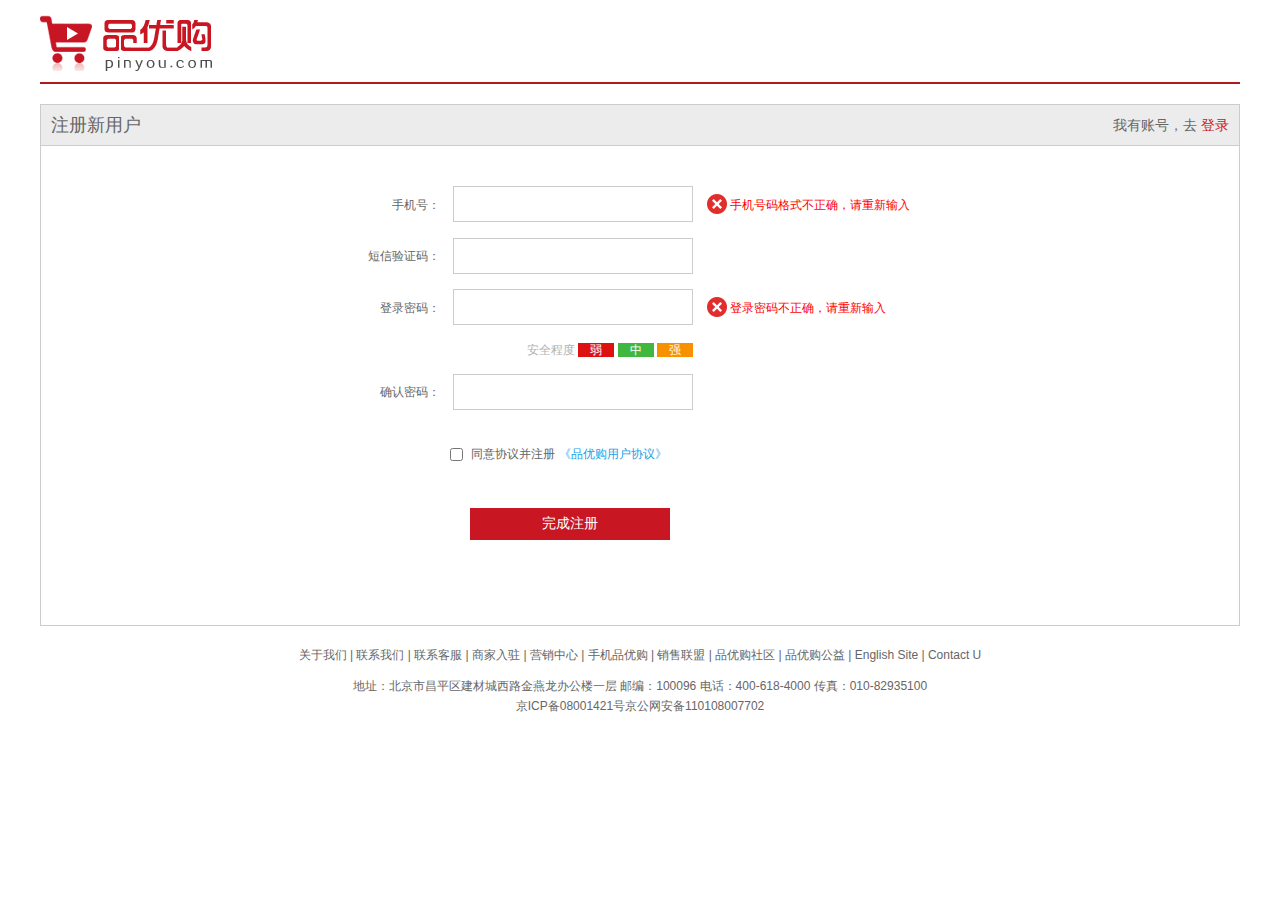
<file: register.html>
<!DOCTYPE html>
<html lang="en">
<head>
    <meta charset="UTF-8">
    <title>注册页面</title>
<!--    初始化css-->
    <link rel="stylesheet" href="css/base.css">
    <link rel="stylesheet" href="css/register.css">
</head>
<body>
    <div class="w">
<!--        header-->
        <div class="header">
            <div class="logo">
                <a href="index.html">
                    <img src="img/logo.png" alt="">
                </a>
            </div>
        </div>
<!--        registerarea-->
        <div class="registerarea">
            <h3>
                注册新用户
                <em>
                    我有账号，去
                    <a href="login.html">登录</a>
                </em>
            </h3>
            <div class="reg_form">
                <form action="demo.php">
                    <ul>
                        <li>
                            <label for="tel">手机号：</label>
                            <input type="text" class="inp" id="tel">
                            <span class="error">
                            <i class="error_icon"></i>
                            手机号码格式不正确，请重新输入
                        </span>
                        </li>
                        <li>
                            <label for="">短信验证码：</label>
                            <input type="text" class="inp">
                        </li>
                        <li>
                            <label for="">登录密码：</label>
                            <input type="text" class="inp">
                            <span class="error">
                            <i class="error_icon"></i>
                            登录密码不正确，请重新输入
                        </span>
                        </li>
                        <li class="safe">
                            安全程度
                            <em class="ruo">弱</em>
                            <em class="zhong">中</em>
                            <em class="qiang">强</em>
                        </li>
                        <li>
                            <label for="">确认密码：</label>
                            <input type="text" class="inp">
                        </li>

                        <li class="agree">
                            <input type="checkbox">
                            同意协议并注册
                            <a href="#">《品优购用户协议》</a>
                        </li>

                        <li>
                            <input type="submit" value="完成注册" class="over"></input>
                        </li>
                    </ul>
                </form>
            </div>
        </div>
<!--        footer-->
        <div class="footer">
            <p class="links">
                关于我们 | 联系我们 | 联系客服 | 商家入驻 | 营销中心 | 手机品优购 | 销售联盟 | 品优购社区 | 品优购公益 | English Site | Contact U
            </p>
            <p class="copyright">
                地址：北京市昌平区建材城西路金燕龙办公楼一层 邮编：100096 电话：400-618-4000 传真：010-82935100<br>
                京ICP备08001421号京公网安备110108007702
            </p>
        </div>
    </div>
</body>
</html>
</file>
<file: css/base.css>
﻿/*清除元素默认的内外边距  */
* {
    margin: 0;
    padding: 0
}
/*让所有斜体 不倾斜*/
em,
i {
    font-style: normal;
}
/*去掉列表前面的小点*/
li {
    list-style: none;
}
/*图片没有边框   去掉图片底侧的空白缝隙*/
img {
    border: 0;  /*ie6*/
    vertical-align: middle;
}
/*让button 按钮 变成小手*/
button {
    cursor: pointer;
}
/*取消链接的下划线*/
a {
    color: #666;
    text-decoration: none;
}

a:hover {
    color: #e33333;
}

button,
input {
    font-family: 'Microsoft YaHei', 'Heiti SC', tahoma, arial, 'Hiragino Sans GB', \\5B8B\4F53, sans-serif;
    outline: none;
}

body {
    background-color: #fff;
    font: 12px/1.5 'Microsoft YaHei', 'Heiti SC', tahoma, arial, 'Hiragino Sans GB', \\5B8B\4F53, sans-serif;
    color: #666
}

.hide,
.none {
    display: none;
}
/*清除浮动*/
.clearfix:after {
    visibility: hidden;
    clear: both;
    display: block;
    content: ".";
    height: 0
}

.clearfix {
    *zoom: 1
}
</file>
<file: css/common.css>
/*公共样式*/
.fl {
    float:left;
}
.fr {
    float: right;
}
@font-face {
    font-family: 'icomoon';
    src: url('../fonts/icomoon.eot?7kkyc2');
    src: url('../fonts/icomoon.eot?7kkyc2#iefix') format('embedded-opentype'),
     url('../fonts/icomoon.ttf?7kkyc2')format('truetype'),
     url('../fonts/icomoon.woff?7kkyc2')format('woff'),
     url('../fonts/icomoon.svg?7kkyc2#icomoon')format('svg');
    font-weight: normal;
    font-style: normal;
}
.fr .icomoon{
    font-family: 'icomoon';
    font-size: 16px;
    line-height: 26px;
}
.car {
    font-family: 'icomoon';
    color: red;
}
.arrow {
    font-family: 'icomoon';
    margin-left: 5px;
}
/*版心*/
.w {
    width: 1200px;
    margin: 0 auto;
}
.style-red{
    color: red;
}
.spacer{
    width: 1px;
    height: 12px;
    background: #666666;
    margin: 9px 12px 0;
}
/*顶部快捷导航*/
.shortcut{
    height: 31px;
    background: #f1f1f1;
    line-height: 31px;
}
.shortcut li{
    float: left;
}
/*header*/
.header{
    position: relative;
    height: 105px;
}
.logo{
    position: absolute;
    top: 25px;
    left: 0;
    width: 175px;
    height: 56px;
}
.logo a{
    display: block;
    overflow: hidden;
    width: 175px;
    height: 56px;
    background: url("../img/logo.png") no-repeat;
    text-indent: -999px;
}
/*search*/
.search{
    position: absolute;
    top: 25px;
    left: 348px;
}
.text{
    float: left;
    width: 445px;
    height: 32px;
    border: 2px solid #b1191a;
    padding-left: 10px;
    color: #ccc;
}
.btn{
    float: left;
    width: 82px;
    height: 36px;
    background: #b1191a;
    border: none;
    font-size: 16px;
    color: #fff;
}
/*hotwrods*/
.hotwrods{
    position: absolute;
    top: 65px;
    left: 348px;
}
.hotwrods a{
    margin: 0 10px;
}
/*shopcar*/
.shopcar{
    position: absolute;
    top: 25px;
    right: 64px;
    width: 138px;
    height: 34px;
    border: 1px solid #dfdfdf;
    background: #f7f7f7;
    line-height: 34px;
    text-align: center;
}
.count{
    position: absolute;
    top: -5px;
    left:100px;
    background: #e60012;
    height: 14px;
    padding: 0 3px;
    line-height: 14px;
    color: white;
    border-radius: 7px 7px 7px 0;
}
/*nav*/
.nav{
    height: 45px;
    border-bottom: 2px solid #b1191a;
}
.dropdown{
    width: 209px;
    height: 45px;
}
.dropdown .dt {
    width: 100%;
    height: 100%;
    background: #e33333;
    font-size: 16px;
    color: #fff;
    text-align: center;
    line-height: 45px;
}
.dropdown .dd {
    height: 465px;
    background: #c81623;
    margin-top: 2px;
}
.menu_item{
    height: 31px;
    line-height: 31px;
    margin-left: 1px;
    padding: 0 10px;
    transition: padding-left .5s;
}
.menu_item:hover {
    padding-left: 20px;
    background-color: white;
}
.menu_item:hover a{
    color: #c81623;
}
.menu_item a{
    font-size: 14px;
    color: #fff;
}
.menu_item i{
    float: right;
    font-family: 'icomoon';
    font-size: 18px;
    color: #fff;
}
/*navitems*/
.navitems{
    margin-left: 10px;
}
.navitems li{
    float: left;
}
.navitems li a{
    display: block;
    height: 45px;
    padding: 0 25px;
    line-height: 45px;
    font-size: 16px;
}
/*footer*/
.footer{
    height: 386px;
    background: #f5f5f5;
    padding-top: 30px;
}
/*mod_servlce*/
.mod_servlce{
    height: 79px;
    border-bottom: 1px solid #ccc;
}
.mod_servlce li {
    width: 240px;
    height: 79px;
    float: left;
}
.mod_servlce_icon{
    float: left;
    width: 50px;
    height: 50px;
    margin-left: 35px;
    background: url("../img/icons.png") no-repeat;
}
.mod_servlce_zheng{
    background-position: -253px -3px;
}
.mod_servlce_title{
    float: left;
    margin-left: 5px;
}
.mod_servlce_title h5{
    margin: 5px 0;
}
.mod_servlce_kuai{
    background-position: -255px -54px;
}
.mod_servlce_bao{
    background-position: -257px -105px;
}

/*mod_help*/
.mod_help{
    height: 187px;
    border-bottom: 1px solid #ccc;
}
.mod_help_item{
    float: left;
    width: 150px;
    padding: 20px 0 0 50px;
}
.mod_help_item dt{
    height: 25px;
    font-size: 16px;
}
.mod_help_item dd{
    height: 22px;
}
.mod_help_app{
    text-align: center;
}
.mod_help_app img{
    margin: 7px 0;
}
/*mod_copyright*/
.mod_copyright{
    text-align: center;
}
.mod_copyright_links{
    margin: 20px 0 15px;
}
.mod_copyright_info{
    line-height: 18px;
}
</file>
<file: css/index.css>
/*mian*/
.main{
    width: 980px;
    height: 455px;
    margin: 10px 0 0 219px;
}
.focus {
    position: relative;
    width: 720px;
    height: 455px;
    background: pink;
}
.arrow_l,
.arrow_r{
    position: absolute;
    top: 50%;
    margin-top: -20px;
    width: 24px;
    height: 40px;
    background: rgba(0,0,0,.3);
    text-align: center;
    line-height: 40px;
    color: #fff;
    font-family: 'icomoon';
    font-size: 18px;
}
.arrow_r{
    right: 0;
}
.circle{
    position: absolute;
    bottom: 10px;
    left: 50px;
}
.circle li {
    float: left;
    width: 8px;
    height: 8px;
    /*background: aqua;*/
    border: 2px solid rgba(255,255,255,.5);
    margin: 0 3px;
    border-radius: 50%;
/*    鼠标经过小手*/
    cursor: pointer;
}
.circle li:hover{
    background: #fff;
}
.newsflash{
    width: 250px;
    height: 455px;
}
/*newsflash*/
.newsflash{
    width: 250px;
    height: 455px;
}
.news{
    height: 163px;
    border: 1px solid #ccc;
}
.news_hd{
    height: 32px;
    border-bottom: 1px dotted #ccc;
    font-size: 14px;
    line-height: 32px;
    padding: 0 15px;
}
.news_hd a{
    float: right;
    font-size: 12px;
    font-family: 'icomoon';
}
.news_bd{
    padding: 10px 0 0 15px;
}
.news_bd li{
    height: 23px;
}
.lifeservice{
    height: 208px;
    border: 1px solid #ccc;
    border-top: none;
    overflow: hidden;
}
.lifeservice ul {
    width: 252px;
}
.lifeservice li{
    position: relative;
    float: left;
    width: 62px;
    height: 70px;
    border-right: 1px solid #ccc;
    border-bottom: 1px solid #ccc;
}
.lifeservice li a{
    display: block;
    overflow: hidden;
    height: 100%;
}
.lifeservice li p{
    text-align: center;
}
.hot{
    position: absolute;
    right: 0;
    top: 0;
    width: 12px;
    height: 15px;
    background: url("../img/jian.png") no-repeat;
}
.service_ico{
    display: block;
    width: 24px;
    height: 24px;
    background: url("../img/icons.png") no-repeat;
    margin: 10px auto;
}
.service_ico_huafei{
    background-position: -17px -16px;
}
.service_ico_feiji{
    width: 26px;
    background-position: -78px -16px;
}
.bargain{
    height: 75px;
    margin-top: 7px;
}

/*推荐模块recommend*/
.recommend{
    height: 163px;
    margin-top: 10px;
}
.recom_hd{
    width: 200px;
    height: 163px;
    background: #5c5251;
    text-align: center;
}
.recom_hd img {
    margin: 30px 0 10px 0;
}
.recom_hd h3 {
    font-size: 18px;
    color: #fff;
    font-weight: normal;
}
.recom_bd{
    width: 1000px;
    height: 163px;
    background: #ebebeb;
}
.recom_bd li {
    float: left;
    width: 249px;
    height: 145px;
    border-right: 1px solid #ccc;
    margin-top: 10px;
}
.recom_bd .last{
    border-right: 0;
}
/*floor楼层区*/
.box_hd{
    height: 30px;
    border-bottom: 2px solid #c81623;
    margin-top: 25px;
}
.box_hd h3 {
    float: left;
    font-size: 18px;
    color: #c81623;
}
.tab-list{
    float: right;
    line-height: 30px;
}
.tab-list li {
    float: left;
}
.tab-list li a {
    margin: 0 15px;
}
.box_bd {
    height: 361px;
}
.w209{
    width: 209px;
    background: #f9f9f9;
}
.w329{
    width: 329px;
}
.w329 img{
    height: 100%;
}
.w219{
    width: 219px;
    border-right: 1px solid #ccc;
}
.w220{
    width: 220px;
    border-right: 1px solid #ccc;
}
.tab-con li {
    float: left;
    height: 361px;
}
.tab-con-item{
    border-bottom: 1px solid #ccc;
}
.tab-con-list{
    overflow: hidden;
    margin-bottom: 15px;
}
.tab-con-list li{
    width: 86px;
    height: 32px;
    line-height: 32px;
    border-bottom: 1px solid #ccc;
    margin-left: 10px;
}
.box_bd li {
    overflow: hidden;
}
.box_bd img {
    transition: all 0.2s;
}
.box_bd img:hover {
    margin-left: 8px;
}
/*<!--固定电梯导航-->*/
.fixedtool{
    position: fixed;
    top: 100px;
    left: 50%;
    margin-left: -676px;
    width: 66px;
    background-color: white;
}
.fixedtool li{
    height: 32px;
    line-height: 32px;
    text-align: center;
    font-size: 12px;
    border-bottom: 1px solid #ccc;
    cursor: pointer;
}
.fixedtool .current{
    background: #c81623;
    color: #fff;
}
</file>
<file: css/detail.css>
/*详情页*/
.de_container{
    margin-top: 20px;
}
.crumb_wrap {
    height: 25px;
}
.crumb_wrap a {
    margin-right: 10px;
}
.preview_wrap {
    width: 400px;
    height: 590px;
}
.preview_img {
    width: 400px;
    height: 400px;
    border: 1px solid #ccc;
}
.preview_list {
    position: relative;
    height: 60px;
    margin-top: 60px;
}
.list_item {
    width: 320px;
    height: 60px;
    margin: 0 auto;
}
.list_item li {
    float: left;
    width: 56px;
    height: 56px;
    border: 2px solid transparent;
    margin: 0 2px;
}
.list_item li.current {
    border: 2px solid red;
}
.arrow_prev,
.arrow_next {
    position: absolute;
    top: 15px;
    width: 22px;
    height: 32px;
}
.arrow_prev {
    left: 0;
}
.arrow_next{
    right: 0;
}
/*产品详细信息*/
.itemInfo_wrap{
    width: 718px;
}
.sku_name{
    height: 30px;
    font-size: 16px;
    font-weight: 700;
}
.news {
    color: #e12228;
    height: 32px;
}
.summary dl {
    overflow: hidden;
}
.summary dt,
.summary dd {
    float: left;
}
.summary dt {
    width: 60px;
    padding-left: 10px;
    line-height: 36px;
}
.summary_price,
.summary_promotion {
    position: relative;
    padding: 10px 0;
    background: #fee9ed;
}
.price {
    font-size: 24px;
    color: #e12228;
}
.summary_price a {
    color: #c81623;
}
.remark {
    position: absolute;
    top: 20px;
    right: 10px;
}
.summary_promotion {
    padding-top: 0;
}
.summary_promotion dd {
    width: 450px;
    line-height: 36px;
}
.summary_promotion em {
    display: inline-block;
    width: 40px;
    height: 22px;
    background: #c81623;
    text-align: center;
    line-height: 22px;
    color: #fff;
}
.summary_support dd {
    line-height: 36px;
}
.summary_psz dd {
    width: 450px;
    line-height: 36px;
}
.summary_psz {
    border-bottom: 1px solid #ccc;
}
.choose_color {
    margin-top: 20px;
}
.choose_color a {
    display: inline-block;
    width: 80px;
    height: 41px;
    background: #f7f7f7;
    border: 2px solid #ededed;
    text-align: center;
    line-height: 41px;
}
.summary a.current {
    border-color: #c81623;
}
.choose_tz,
.choose_nc,
.choose_version {
    margin: 10px 0;
}
.choose_tz a,
.choose_nc a,
.choose_version a,
.choose_type a {
    display: inline-block;
    height: 41px;
    padding: 0 12px;
    background: #f7f7f7;
    border: 2px solid #ededed;
    text-align: center;
    line-height: 41px;
}
.choose_amount {
    position: relative;
    float: left;
    width: 50px;
    height: 46px;
}
.choose_btns {
    margin-top: 20px;
}
.choose_amount input {
    width: 33px;
    height: 44px;
    border: 1px solid #ccc;
    text-align: center;
}
.add,
.reduce {
    position: absolute;
    right: 0;
    width: 15px;
    height: 22px;
    border: 1px solid #ccc;
    background: #f1f1f1;
    text-align: center;
}
.add {
    top: 0;
}
.reduce {
    bottom: 0;
    /*禁止鼠标样式*/
    cursor: not-allowed;
}
.addcar {
    float: left;
    width: 142px;
    height: 46px;
    background: #c81623;
    text-align: center;
    line-height: 46px;
    font-size: 18px;
    color: #fff;
    margin-left: 10px;
    font-weight: 700;
}
/*产品细节模块*/
.product_detail {
    margin-bottom: 50px;
}
.aside {
    width: 208px;
    border: 1px solid #ccc;
}
.tab_list {
    overflow: hidden;
    height: 34px;
}
.tab_list li {
    float: left;
    background: #f1f1f1;
    border-bottom: 1px solid #ccc;
    height: 33px;
    text-align: center;
    line-height: 33px;
}
.tab_list .current {
    background: #fff;
    border-bottom: 0;
    color: red;
}
.first_tab {
    width: 104px;
}
.second_tab {
    width: 103px;
    border-left: 1px solid #ccc;
}
.tab_con {
    padding: 0 10px;
}
.tab_con li {
    border-bottom: 1px solid #ccc;
}
.tab-con-list li {
    float: left;
    width: 70px;
    height: 32px;
    line-height: 32px;
    border-bottom: 1px solid #ccc;
    margin-left: 10px;
}
.tab_con li h5{
    /*超多的文字...*/
    white-space: nowrap;
    overflow: hidden;
    text-overflow: ellipsis;
    font-weight: 400;
}
.aside_price {
    font-weight: 700;
    margin: 10px 0;
}
.as_addcar {
    display: block;
    width: 88px;
    height: 26px;
    border: 1px solid #ccc;
    background: #f7f7f7;
    margin: 10px auto;
    text-align: center;
    line-height: 26px;
}
.detail {
    width: 978px;
}
.detail_tab_list {
    height: 39px;
    border: 1px solid #ccc;
    background: #f1f1f1;
}
.detail_tab_list li {
    float: left;
    height: 39px;
    line-height: 39px;
    padding: 0 20px;
    text-align: center;
    cursor: pointer;
}
.detail_tab_list .current {
    background: #c81623;
    color: #fff;
}
.item_info {
    padding: 20px 0 0 20px;
}
.item_info li {
    line-height: 22px;
}
.more {
    float: right;
    font-weight: 700;
    font-family: 'icomoon';
}
</file>
<file: css/list.css>
.sk{
    position: absolute;
    top: 40px;
    left: 185px;
    height: 32px;
    border-left: 1px solid #b1191a;
    padding: 5px 0 0 15px;
}
.sk_list li {
    float: left;
    line-height: 45px;
    margin: 0 30px;
}
.sk_list li a {
    font-size: 18px;
    color: #000;
    font-weight: 700;
}
.sk_list li a:hover {
    color: #c81523;
}
.sk_con li {
    float: left;
    line-height: 45px;
    margin: 0 20px;
}
.sk_con li a {
    font-size: 14px;
    font-weight: 700;
    font-family: 'icomoon';
}
/*列表页内容*/
.sk_bd {
    margin-top: 25px;
}
.sk_bd ul{
    width: 1212px;
}
.sk_goods{
    position: relative;
    float: left;
    width: 288px;
    height: 458px;
    border: 1px solid transparent;
    margin:0 12px 15px 0;
}
.sk_goods:hover {
    border: 1px solid #e12228;
}
.sk_goods img {
    display: block;
    margin: 20px 0 0 40px;
}
.sk_goods_title{
    font-size: 14px;
    color: #666;
    font-weight: normal;
    padding: 10px 10px 15px;
}
.sk_goods_price {
    padding: 0 10px;
}
.sk_goods_price em {
    font-size: 22px;
    color: #e60012;
}
.sk_goods_price del {
    font-size: 14px;
    font-weight: 700;
    color: #a4a4a4;
}
.sk_goods_progress{
    padding: 0 10px;
}
.bar{
    display: inline-block;
    width: 130px;
    height: 10px;
    border: 1px solid #b1191a;
    vertical-align: middle;
    margin: 0 5px;
    border-radius: 5px;
}
.bar_in{
    width: 87%;
    height: 10px;
    background: #f24349;
}
.sk_goods_progress em,
.sk_goods_progress i {
    color: #f24349;
}
.sk_goods_buy{
    width: 100%;
    position: absolute;
    bottom: 0;
    height: 50px;
    background: #b1191a;
    color: #fff;
    text-align: center;
    line-height: 50px;
    font-size: 20px;
}
/*page 分页*/
.page{
    margin: 40px 0;
    text-align: center;
}
.page_num a {
    display: inline-block;
    width: 36px;
    height: 36px;
    line-height: 36px;
    border: 1px solid #ccc;
    background: #f7f7f7;
}
.page_num .pn_prev,
.page_num .pn_next {
    width: 83px;
}
.page_num .dotted,
.page_num .current {
    border: 1px solid transparent;
    background: transparent;
}
.page_skip input {
    width: 46px;
    height: 36px;
    border: 1px solid #ccc;
    text-align: center;
}
.page_skip input:focus {
    border: 1px solid skyblue;
}
.page_skip button {
    width: 54px;
    height: 36px;
    border: 1px solid #ccc;
    background: #f7f7f7;
}
</file>
<file: css/register.css>
.w {
    width: 1200px;
    margin: auto;
}
.header {
    height: 82px;
    border-bottom: 2px solid #b1191a;
}
.logo {
    padding-top: 15px;
}
.registerarea {
    height: 520px;
    border: 1px solid #ccc;
    margin-top: 20px;
}
.registerarea h3 {
    height: 40px;
    border-bottom: 1px solid #ccc;
    background: #ececec;
    padding: 0 10px;
    font-weight: 400;
    line-height: 40px;
    font-size: 18px;
}
.registerarea > h3 > em {
    font-size: 14px;
    float: right;
}
.registerarea a {
    color: #c81623;
}
.reg_form {
    width: 600px;
    height: 400px;
    margin: 40px auto 0;
}
.reg_form li {
    margin-bottom: 15px;
}
.reg_form label {
    display: inline-block;
    width: 100px;
    height: 36px;
    line-height: 36px;
    text-align: right;
}
.inp {
    width: 238px;
    height: 34px;
    border: 1px solid #ccc;
    margin-left: 10px;
}
.error {
    color: red;
    margin-left: 10px;
}
.error_icon {
    display: inline-block;
    width: 20px;
    height: 20px;
    background: url("../img/error_03.png") no-repeat;
    vertical-align: middle;
    margin-top: -2px;
}
.safe {
    padding-left: 187px;
    color: #b2b2b2;
}
.safe em {
    padding: 0 12px;
    color: #fff;
}
.ruo {
    background: #de1111;
}
.zhong {
    background: #40b83f;
}
.qiang {
    background: #f79100;
}
.agree {
    padding-top: 20px;
    padding-left: 110px;
}
.agree input{
    vertical-align: middle;
    margin-right: 5px;
}
.agree a {
    color: #1ba1e6;
}
.over {
    width: 200px;
    height: 32px;
    background: #c81623;
    margin: 30px 130px;
    border: none;
    color: #fff;
    font-size: 14px;
}
.footer {
    height: 120px;
    text-align: center;
}
.links {
    margin-top: 20px;
    height: 30px;
}
.copyright {
    line-height: 20px;
}
</file>
